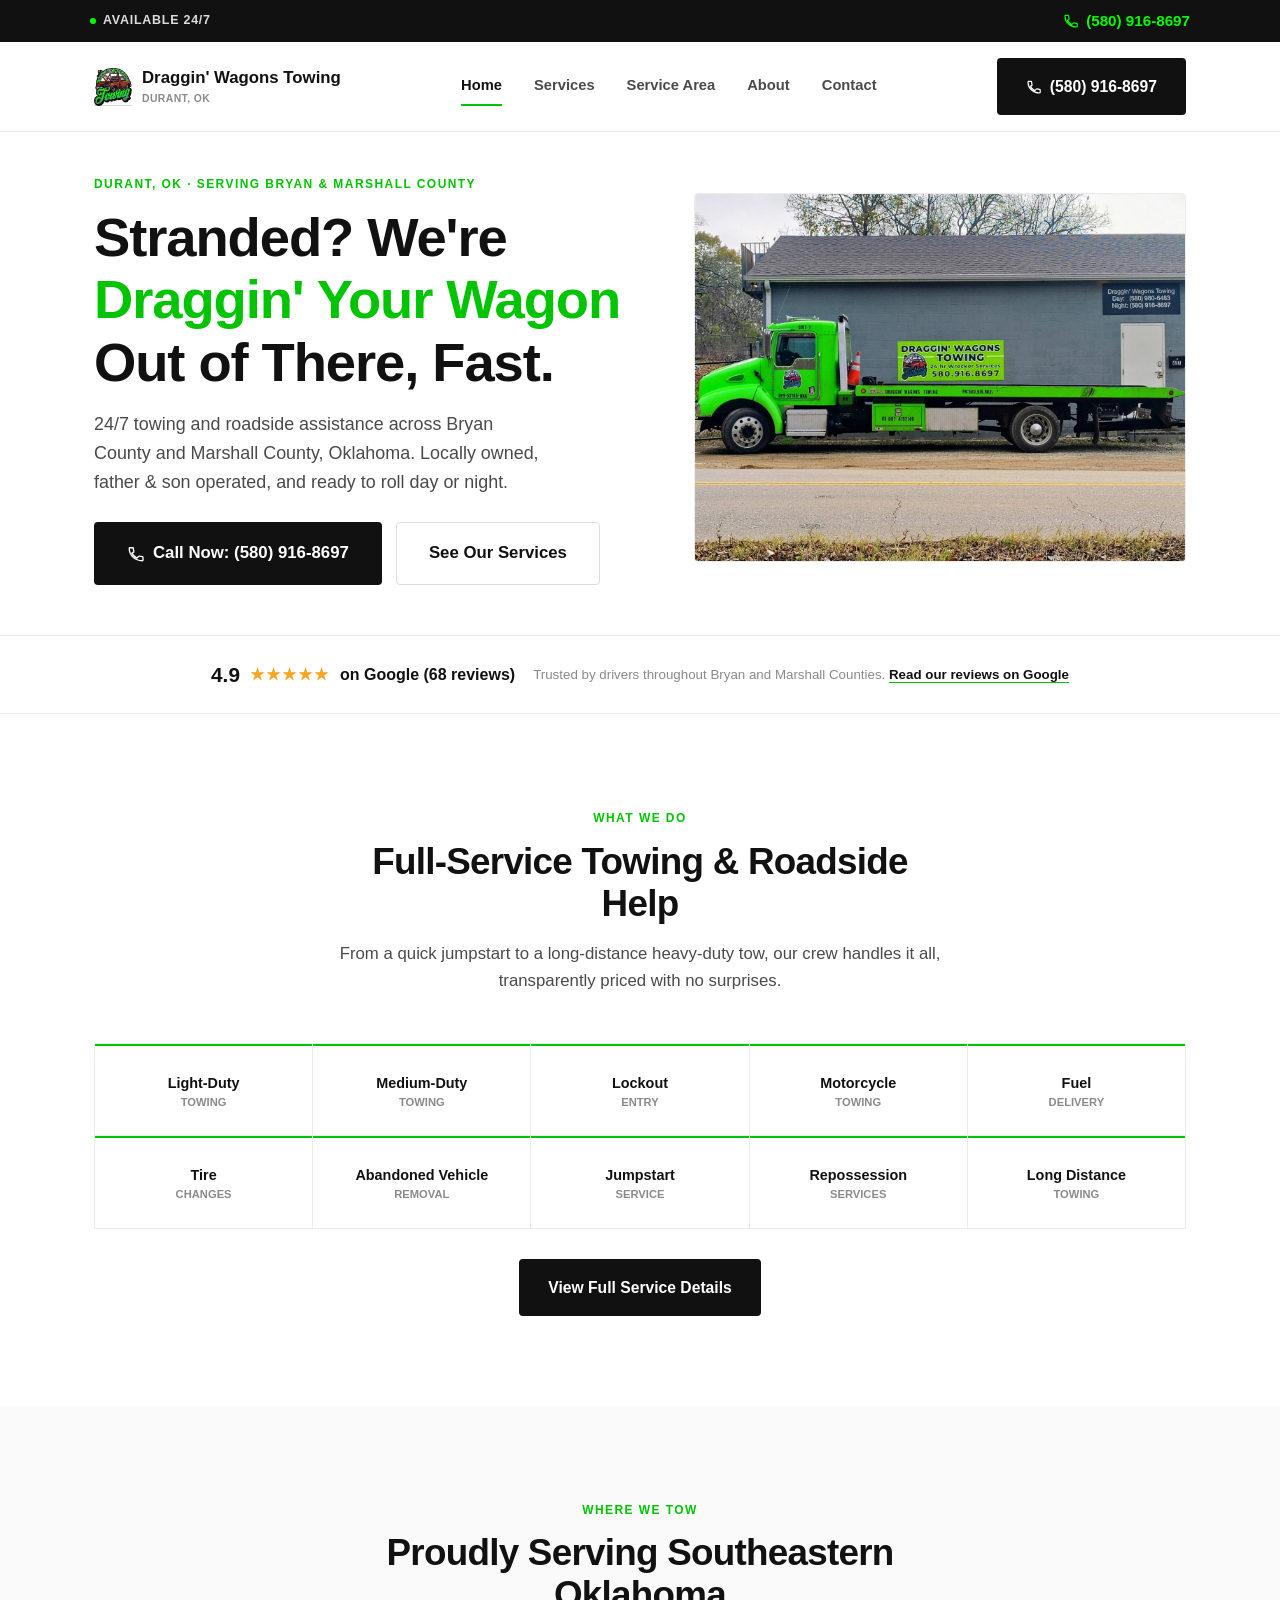
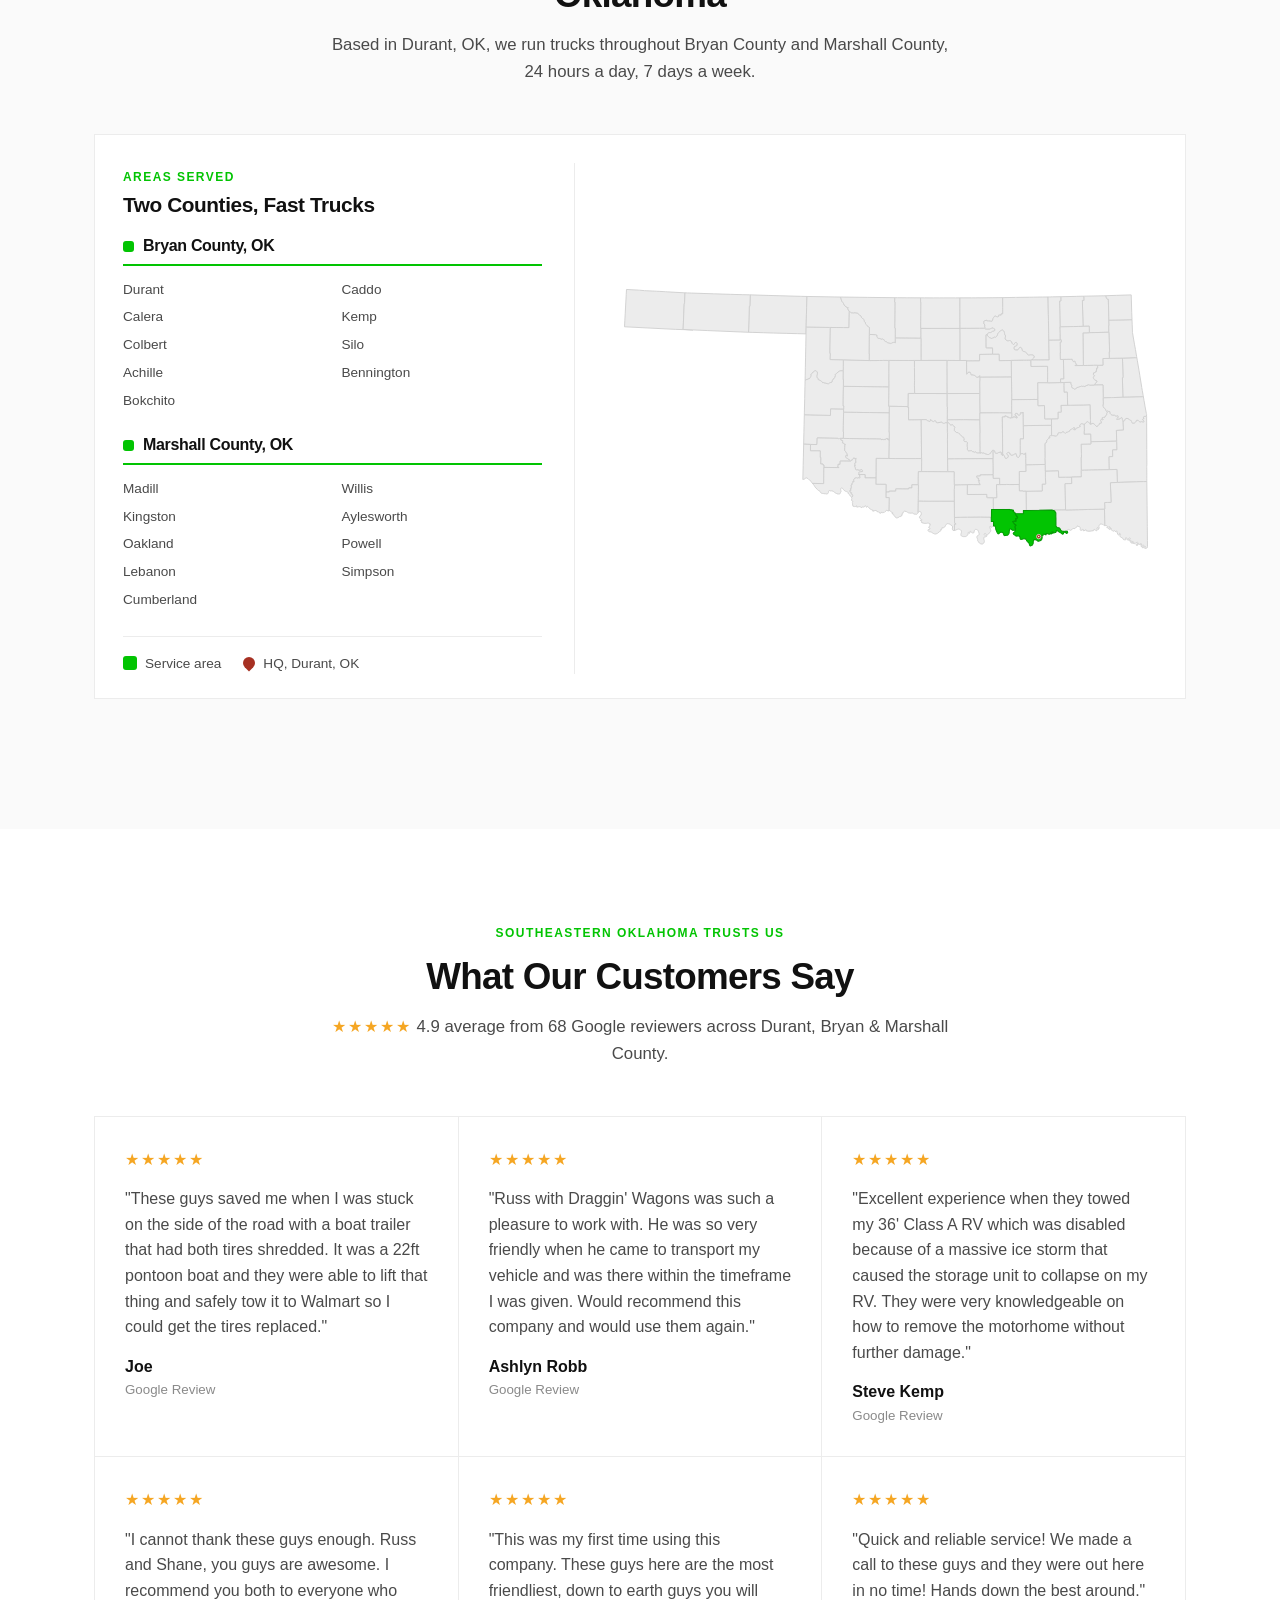
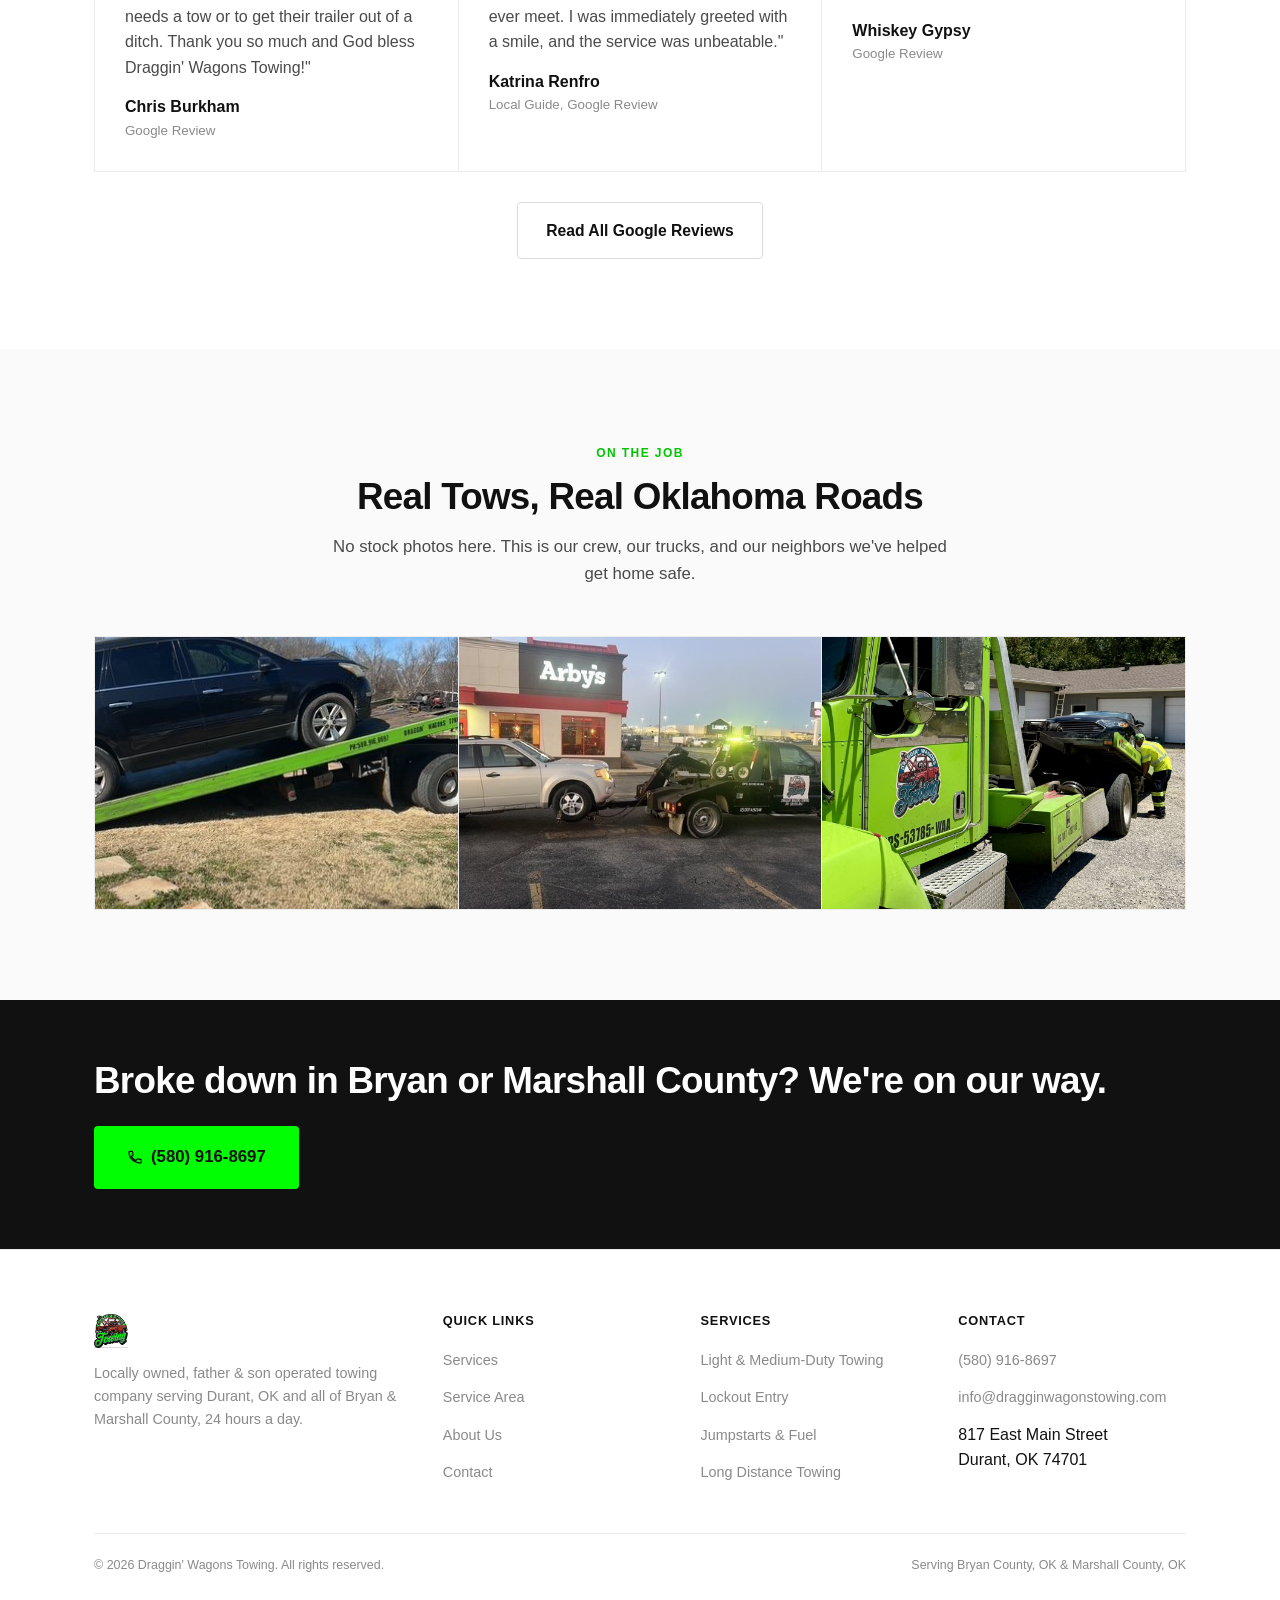
<file: index.html>
<!DOCTYPE html>
<html lang="en">
<head>
<meta charset="UTF-8">
<meta name="viewport" content="width=device-width, initial-scale=1.0">
<title>Draggin' Wagons Towing | 24/7 Towing in Durant, OK &amp; SE Oklahoma</title>
<meta name="description" content="Draggin' Wagons Towing provides fast, reliable 24/7 towing in Durant, OK, serving Bryan County and Marshall County, Oklahoma. Call (580) 916-8697 now.">
<link rel="canonical" href="https://www.dragginwagonstowing.com/">

<!-- Open Graph -->
<meta property="og:type" content="website">
<meta property="og:title" content="Draggin' Wagons Towing | 24/7 Towing in Durant, OK & SE Oklahoma">
<meta property="og:description" content="Fast, friendly, 24/7 towing across Bryan &amp; Marshall County, OK. Light, medium &amp; heavy-duty towing, lockouts, jumpstarts, fuel delivery &amp; more.">
<meta property="og:image" content="images/draggin-wagons-logo.jpg">
<meta property="og:url" content="https://www.dragginwagonstowing.com/">

<link rel="icon" href="images/favicon.jpg" type="image/jpeg">
<link rel="stylesheet" href="css/style.css">

<script type="application/ld+json">
{
  "@context": "https://schema.org",
  "@type": "TowingService",
  "name": "Draggin' Wagons Towing",
  "image": "https://www.dragginwagonstowing.com/images/draggin-wagons-logo.jpg",
  "telephone": "+1-580-916-8697",
  "email": "info@dragginwagonstowing.com",
  "priceRange": "$$",
  "address": {
    "@type": "PostalAddress",
    "streetAddress": "817 East Main Street",
    "addressLocality": "Durant",
    "addressRegion": "OK",
    "postalCode": "74701",
    "addressCountry": "US"
  },
  "geo": {
    "@type": "GeoCoordinates",
    "latitude": 33.9890,
    "longitude": -96.3627
  },
  "url": "https://www.dragginwagonstowing.com/",
  "openingHoursSpecification": {
    "@type": "OpeningHoursSpecification",
    "dayOfWeek": ["Monday","Tuesday","Wednesday","Thursday","Friday","Saturday","Sunday"],
    "opens": "00:00",
    "closes": "23:59"
  },
  "areaServed": [
    {"@type": "AdministrativeArea", "name": "Bryan County, OK"},
    {"@type": "AdministrativeArea", "name": "Marshall County, OK"},
    {"@type": "City", "name": "Durant, OK"},
    {"@type": "City", "name": "Madill, OK"},
    {"@type": "City", "name": "Kingston, OK"},
    {"@type": "City", "name": "Calera, OK"},
    {"@type": "City", "name": "Colbert, OK"}
  ],
  "aggregateRating": {
    "@type": "AggregateRating",
    "ratingValue": "4.9",
    "reviewCount": "68"
  }
}
</script>
</head>
<body>

<!-- ===== Sticky Mobile Call Bar ===== -->
<div class="call-bar">
  <div class="call-bar-inner">
    <span class="call-bar-text"><span class="dot"></span><span class="label">Available 24/7</span></span>
    <a href="tel:+15809168697" class="call-bar-btn"><span class="icon"><svg viewBox="0 0 24 24" fill="none" stroke="currentColor" stroke-width="1.8" stroke-linecap="round" stroke-linejoin="round"><path d="M6.6 10.8c1.4 2.8 3.8 5.2 6.6 6.6l2.2-2.2c.3-.3.7-.4 1.1-.3 1.2.4 2.5.6 3.8.6.6 0 1 .4 1 1V20c0 .6-.4 1-1 1C10.5 21 3 13.5 3 4.7c0-.6.4-1 1-1h3.5c.6 0 1 .4 1 1 0 1.3.2 2.6.6 3.8.1.4 0 .8-.3 1.1L6.6 10.8Z"/></svg></span> (580) 916-8697</a>
  </div>
</div>

<!-- ===== Header ===== -->
<header class="site-header">
  <div class="header-inner">
    <a href="index.html" class="brand">
      <img src="images/draggin-wagons-logo.jpg" alt="Draggin' Wagons Towing logo">
      <span class="brand-text">Draggin' Wagons Towing<small>Durant, OK</small></span>
    </a>
    <nav class="main-nav">
      <a href="index.html" class="active">Home</a>
      <a href="services.html">Services</a>
      <a href="service-area.html">Service Area</a>
      <a href="about.html">About</a>
      <a href="contact.html">Contact</a>
    </nav>
    <div class="header-cta">
      <a href="tel:+15809168697" class="btn btn-primary header-call" aria-label="Call (580) 916-8697"><span class="call-text"><span class="icon"><svg viewBox="0 0 24 24" fill="none" stroke="currentColor" stroke-width="1.8" stroke-linecap="round" stroke-linejoin="round"><path d="M6.6 10.8c1.4 2.8 3.8 5.2 6.6 6.6l2.2-2.2c.3-.3.7-.4 1.1-.3 1.2.4 2.5.6 3.8.6.6 0 1 .4 1 1V20c0 .6-.4 1-1 1C10.5 21 3 13.5 3 4.7c0-.6.4-1 1-1h3.5c.6 0 1 .4 1 1 0 1.3.2 2.6.6 3.8.1.4 0 .8-.3 1.1L6.6 10.8Z"/></svg></span></span><span class="call-number"> (580) 916-8697</span></a>
      <button class="nav-toggle" aria-label="Toggle menu" aria-expanded="false"><span class="icon"><svg viewBox="0 0 24 24" fill="none" stroke="currentColor" stroke-width="1.8" stroke-linecap="round"><path d="M4 7h16M4 12h16M4 17h16"/></svg></span></button>
    </div>
  </div>
</header>

<!-- ===== Hero ===== -->
<section class="hero">
  <div class="container hero-grid">
    <div>
      <span class="eyebrow">Durant, OK &middot; Serving Bryan &amp; Marshall County</span>
      <h1>Stranded? We're <span>Draggin' Your Wagon</span> Out of There, Fast.</h1>
      <p class="hero-sub">24/7 towing and roadside assistance across Bryan County and Marshall County, Oklahoma. Locally owned, father &amp; son operated, and ready to roll day or night.</p>
      <div class="hero-actions">
        <a href="tel:+15809168697" class="btn btn-primary btn-lg"><span class="icon"><svg viewBox="0 0 24 24" fill="none" stroke="currentColor" stroke-width="1.8" stroke-linecap="round" stroke-linejoin="round"><path d="M6.6 10.8c1.4 2.8 3.8 5.2 6.6 6.6l2.2-2.2c.3-.3.7-.4 1.1-.3 1.2.4 2.5.6 3.8.6.6 0 1 .4 1 1V20c0 .6-.4 1-1 1C10.5 21 3 13.5 3 4.7c0-.6.4-1 1-1h3.5c.6 0 1 .4 1 1 0 1.3.2 2.6.6 3.8.1.4 0 .8-.3 1.1L6.6 10.8Z"/></svg></span> Call Now: (580) 916-8697</a>
        <a href="services.html" class="btn btn-outline btn-lg">See Our Services</a>
      </div>
    </div>
    <div class="hero-media">
      <img src="images/hero-truck.jpg" alt="Draggin' Wagons Towing green flatbed tow truck parked at the Durant, OK shop">
    </div>
  </div>
</section>

<!-- ===== Google Rating Strip ===== -->
<section class="rating-strip">
  <div class="container rating-strip-inner">
    <div class="rating-score">
      <span class="num">4.9</span>
      <span class="stars">★★★★★</span>
      <span>on Google (68 reviews)</span>
    </div>
    <small>Trusted by drivers throughout Bryan and Marshall Counties. <a href="https://www.google.com/maps/place/Draggin%E2%80%99+Wagons+Towing/@33.9890412,-96.3652796,17z/data=!3m1!4b1!4m6!3m5!1s0x864b5f46f0d48bf5:0x5a4143d6581aab05!8m2!3d33.9890412!4d-96.3627047!16s%2Fg%2F11vzvrb4yr?entry=ttu" class="text-brown" target="_blank" rel="noopener">Read our reviews on Google</a></small>
  </div>
</section>

<!-- ===== Quick Services ===== -->
<section>
  <div class="container">
    <div class="section-head">
      <span class="eyebrow">What We Do</span>
      <h2>Full-Service Towing &amp; Roadside Help</h2>
      <p>From a quick jumpstart to a long-distance heavy-duty tow, our crew handles it all, transparently priced with no surprises.</p>
    </div>
    <div class="quick-services">
      <div class="quick-service">
        <div class="label">Light-Duty<br><small>Towing</small></div>
      </div>
      <div class="quick-service">
        <div class="label">Medium-Duty<br><small>Towing</small></div>
      </div>
      <div class="quick-service">
        <div class="label">Lockout<br><small>Entry</small></div>
      </div>
      <div class="quick-service">
        <div class="label">Motorcycle<br><small>Towing</small></div>
      </div>
      <div class="quick-service">
        <div class="label">Fuel<br><small>Delivery</small></div>
      </div>
      <div class="quick-service">
        <div class="label">Tire<br><small>Changes</small></div>
      </div>
      <div class="quick-service">
        <div class="label">Abandoned Vehicle<br><small>Removal</small></div>
      </div>
      <div class="quick-service">
        <div class="label">Jumpstart<br><small>Service</small></div>
      </div>
      <div class="quick-service">
        <div class="label">Repossession<br><small>Services</small></div>
      </div>
      <div class="quick-service">
        <div class="label">Long Distance<br><small>Towing</small></div>
      </div>
    </div>
    <div class="center" style="margin-top:30px;">
      <a href="services.html" class="btn btn-primary">View Full Service Details</a>
    </div>
  </div>
</section>

<!-- ===== Service Area ===== -->
<section class="section-alt">
  <div class="container">
    <div class="section-head">
      <span class="eyebrow">Where We Tow</span>
      <h2>Proudly Serving Southeastern Oklahoma</h2>
      <p>Based in Durant, OK, we run trucks throughout Bryan County and Marshall County, 24 hours a day, 7 days a week.</p>
    </div>

    <div class="ok-map-card">
      <div class="ok-map-aside">
        <span class="eyebrow">Areas Served</span>
        <h3>Two Counties, Fast Trucks</h3>

        <div class="ok-county-block">
          <h4><span class="dot"></span> Bryan County, OK</h4>
          <ul class="ok-city-list">
            <li>Durant</li><li>Calera</li><li>Colbert</li><li>Achille</li>
            <li>Bokchito</li><li>Caddo</li><li>Kemp</li><li>Silo</li><li>Bennington</li>
          </ul>
        </div>

        <div class="ok-county-block">
          <h4><span class="dot"></span> Marshall County, OK</h4>
          <ul class="ok-city-list">
            <li>Madill</li><li>Kingston</li><li>Oakland</li><li>Lebanon</li>
            <li>Cumberland</li><li>Willis</li><li>Aylesworth</li><li>Powell</li><li>Simpson</li>
          </ul>
        </div>

        <div class="ok-map-legend">
          <span><span class="swatch-county"></span> Service area</span>
          <span><span class="swatch-pin"></span> HQ, Durant, OK</span>
        </div>
      </div>
      <div class="ok-map-figure">
        <img src="images/ok-service-area-map.svg" width="1200" height="617" loading="lazy" alt="Map of Oklahoma with Bryan County and Marshall County highlighted in green, marking the Draggin' Wagons Towing service area around Durant, OK">
      </div>
    </div>
  </div>
</section>

<!-- ===== Reviews ===== -->
<section>
  <div class="container">
    <div class="section-head">
      <span class="eyebrow">Southeastern Oklahoma Trusts Us</span>
      <h2>What Our Customers Say</h2>
      <p><span class="stars">★★★★★</span> 4.9 average from 68 Google reviewers across Durant, Bryan &amp; Marshall County.</p>
    </div>
    <div class="review-grid">
      <div class="review-card">
        <span class="stars">★★★★★</span>
        <p>"These guys saved me when I was stuck on the side of the road with a boat trailer that had both tires shredded. It was a 22ft pontoon boat and they were able to lift that thing and safely tow it to Walmart so I could get the tires replaced."</p>
        <div class="who">Joe<small>Google Review</small></div>
      </div>
      <div class="review-card">
        <span class="stars">★★★★★</span>
        <p>"Russ with Draggin' Wagons was such a pleasure to work with. He was so very friendly when he came to transport my vehicle and was there within the timeframe I was given. Would recommend this company and would use them again."</p>
        <div class="who">Ashlyn Robb<small>Google Review</small></div>
      </div>
      <div class="review-card">
        <span class="stars">★★★★★</span>
        <p>"Excellent experience when they towed my 36' Class A RV which was disabled because of a massive ice storm that caused the storage unit to collapse on my RV. They were very knowledgeable on how to remove the motorhome without further damage."</p>
        <div class="who">Steve Kemp<small>Google Review</small></div>
      </div>
      <div class="review-card">
        <span class="stars">★★★★★</span>
        <p>"I cannot thank these guys enough. Russ and Shane, you guys are awesome. I recommend you both to everyone who needs a tow or to get their trailer out of a ditch. Thank you so much and God bless Draggin' Wagons Towing!"</p>
        <div class="who">Chris Burkham<small>Google Review</small></div>
      </div>
      <div class="review-card">
        <span class="stars">★★★★★</span>
        <p>"This was my first time using this company. These guys here are the most friendliest, down to earth guys you will ever meet. I was immediately greeted with a smile, and the service was unbeatable."</p>
        <div class="who">Katrina Renfro<small>Local Guide, Google Review</small></div>
      </div>
      <div class="review-card">
        <span class="stars">★★★★★</span>
        <p>"Quick and reliable service! We made a call to these guys and they were out here in no time! Hands down the best around."</p>
        <div class="who">Whiskey Gypsy<small>Google Review</small></div>
      </div>
    </div>
    <div class="center" style="margin-top:30px;">
      <a href="https://www.google.com/maps/place/Draggin%E2%80%99+Wagons+Towing/@33.9890412,-96.3652796,17z/data=!3m1!4b1!4m6!3m5!1s0x864b5f46f0d48bf5:0x5a4143d6581aab05!8m2!3d33.9890412!4d-96.3627047!16s%2Fg%2F11vzvrb4yr?entry=ttu" class="btn btn-outline" target="_blank" rel="noopener">Read All Google Reviews</a>
    </div>
  </div>
</section>

<!-- ===== Gallery ===== -->
<section class="section-alt">
  <div class="container">
    <div class="section-head">
      <span class="eyebrow">On the Job</span>
      <h2>Real Tows, Real Oklahoma Roads</h2>
      <p>No stock photos here. This is our crew, our trucks, and our neighbors we've helped get home safe.</p>
    </div>
    <div class="gallery-grid">
      <div class="gallery-item">
        <img src="images/gallery-1.jpg" alt="Draggin' Wagons Towing flatbed loaded with an SUV in Durant, OK">
      </div>
      <div class="gallery-item">
        <img src="images/gallery-2.jpg" alt="Draggin' Wagons Towing wrecker hooking up a vehicle at night">
      </div>
      <div class="gallery-item">
        <img src="images/gallery-3.jpg" alt="Draggin' Wagons Towing crew loading a sedan onto the flatbed wrecker">
      </div>
    </div>
  </div>
</section>

<!-- ===== CTA Banner ===== -->
<section class="cta-banner">
  <div class="container cta-banner-inner">
    <div>
      <h2>Broke down in Bryan or Marshall County? We're on our way.</h2>
    </div>
    <a href="tel:+15809168697" class="btn btn-primary btn-lg"><span class="icon"><svg viewBox="0 0 24 24" fill="none" stroke="currentColor" stroke-width="1.8" stroke-linecap="round" stroke-linejoin="round"><path d="M6.6 10.8c1.4 2.8 3.8 5.2 6.6 6.6l2.2-2.2c.3-.3.7-.4 1.1-.3 1.2.4 2.5.6 3.8.6.6 0 1 .4 1 1V20c0 .6-.4 1-1 1C10.5 21 3 13.5 3 4.7c0-.6.4-1 1-1h3.5c.6 0 1 .4 1 1 0 1.3.2 2.6.6 3.8.1.4 0 .8-.3 1.1L6.6 10.8Z"/></svg></span> (580) 916-8697</a>
  </div>
</section>

<!-- ===== Footer ===== -->
<footer class="site-footer">
  <div class="container">
    <div class="footer-grid">
      <div>
        <div class="footer-brand">
          <img src="images/draggin-wagons-logo.jpg" alt="Draggin' Wagons Towing logo">
        </div>
        <p>Locally owned, father &amp; son operated towing company serving Durant, OK and all of Bryan &amp; Marshall County, 24 hours a day.</p>
      </div>
      <div>
        <h4>Quick Links</h4>
        <ul>
          <li><a href="services.html">Services</a></li>
          <li><a href="service-area.html">Service Area</a></li>
          <li><a href="about.html">About Us</a></li>
          <li><a href="contact.html">Contact</a></li>
        </ul>
      </div>
      <div>
        <h4>Services</h4>
        <ul>
          <li><a href="services.html#towing">Light &amp; Medium-Duty Towing</a></li>
          <li><a href="services.html#lockout">Lockout Entry</a></li>
          <li><a href="services.html#roadside">Jumpstarts &amp; Fuel</a></li>
          <li><a href="services.html#longdistance">Long Distance Towing</a></li>
        </ul>
      </div>
      <div>
        <h4>Contact</h4>
        <ul>
          <li><a href="tel:+15809168697">(580) 916-8697</a></li>
          <li><a href="mailto:info@dragginwagonstowing.com">info@dragginwagonstowing.com</a></li>
          <li>817 East Main Street<br>Durant, OK 74701</li>
        </ul>
      </div>
    </div>
    <div class="footer-bottom">
      <span>&copy; 2026 Draggin' Wagons Towing. All rights reserved.</span>
      <span>Serving Bryan County, OK &amp; Marshall County, OK</span>
    </div>
  </div>
</footer>

<script src="js/main.js"></script>
</body>
</html>
</file>
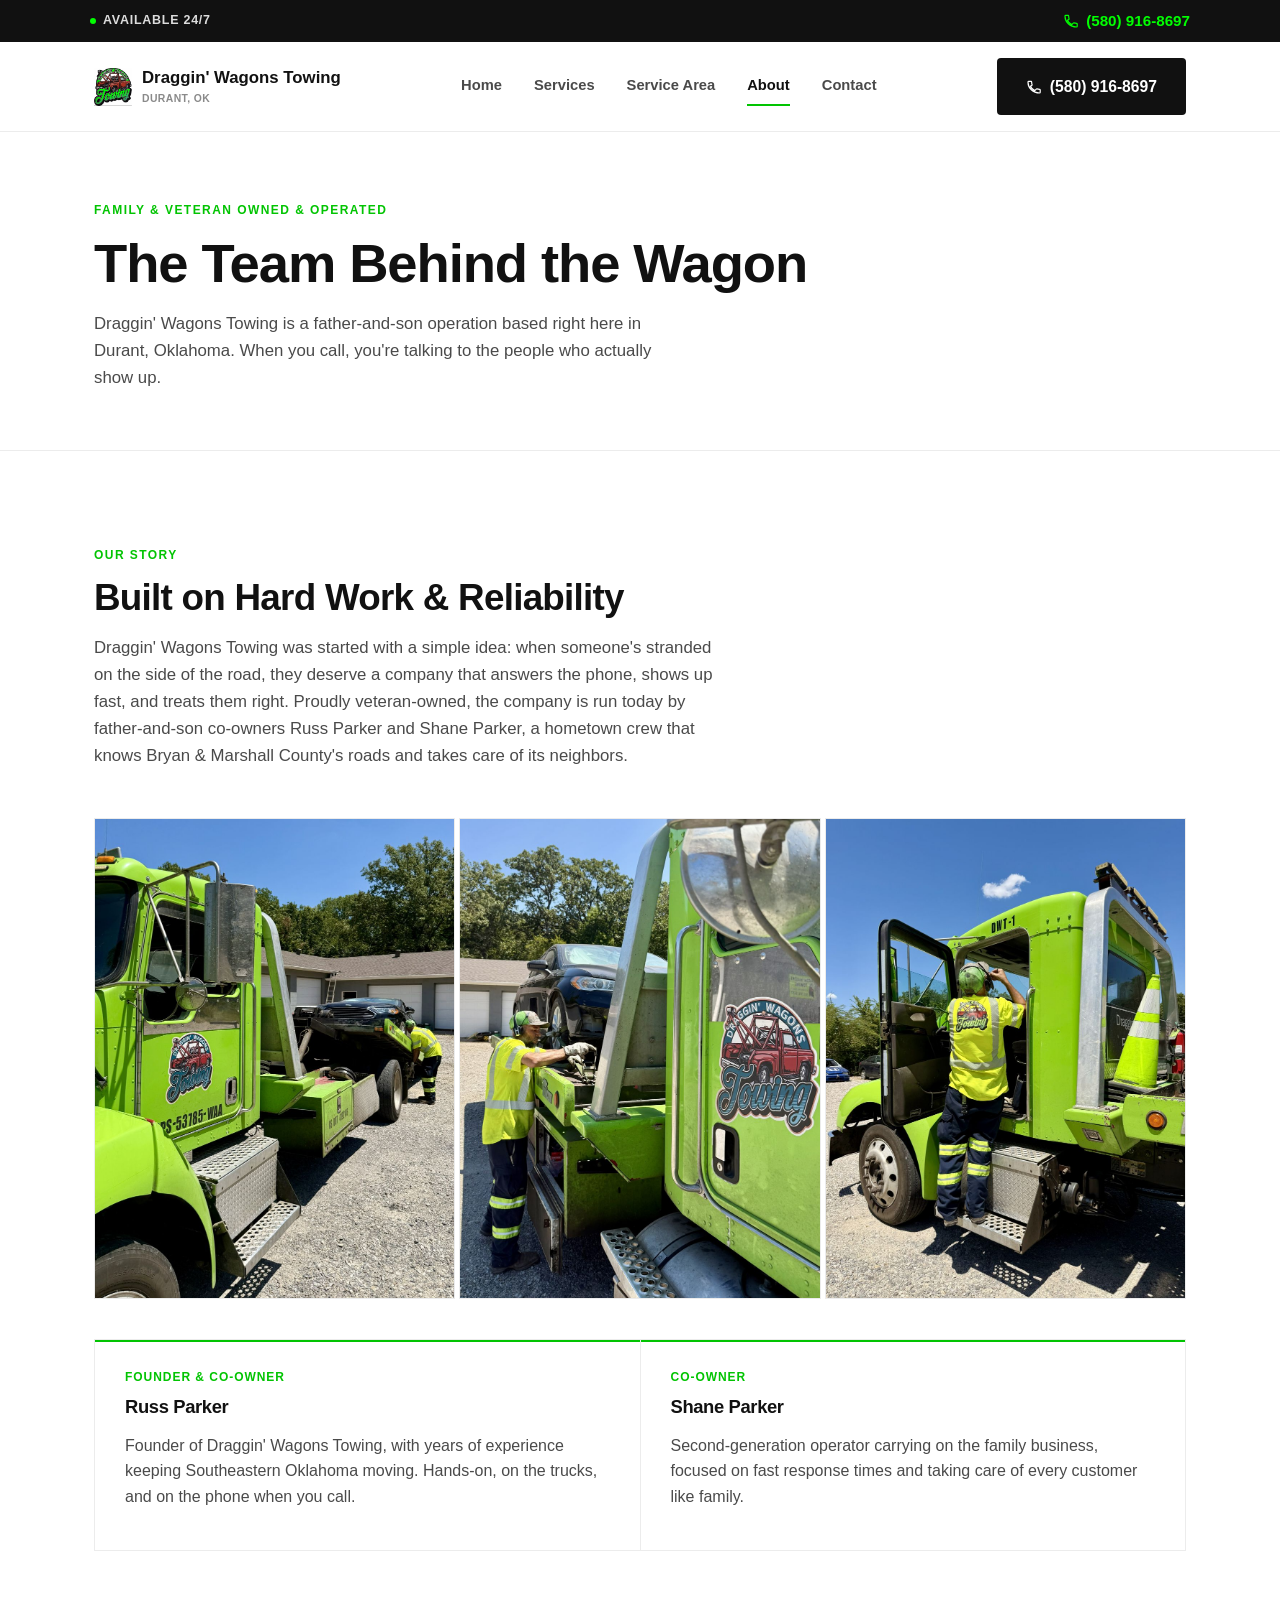
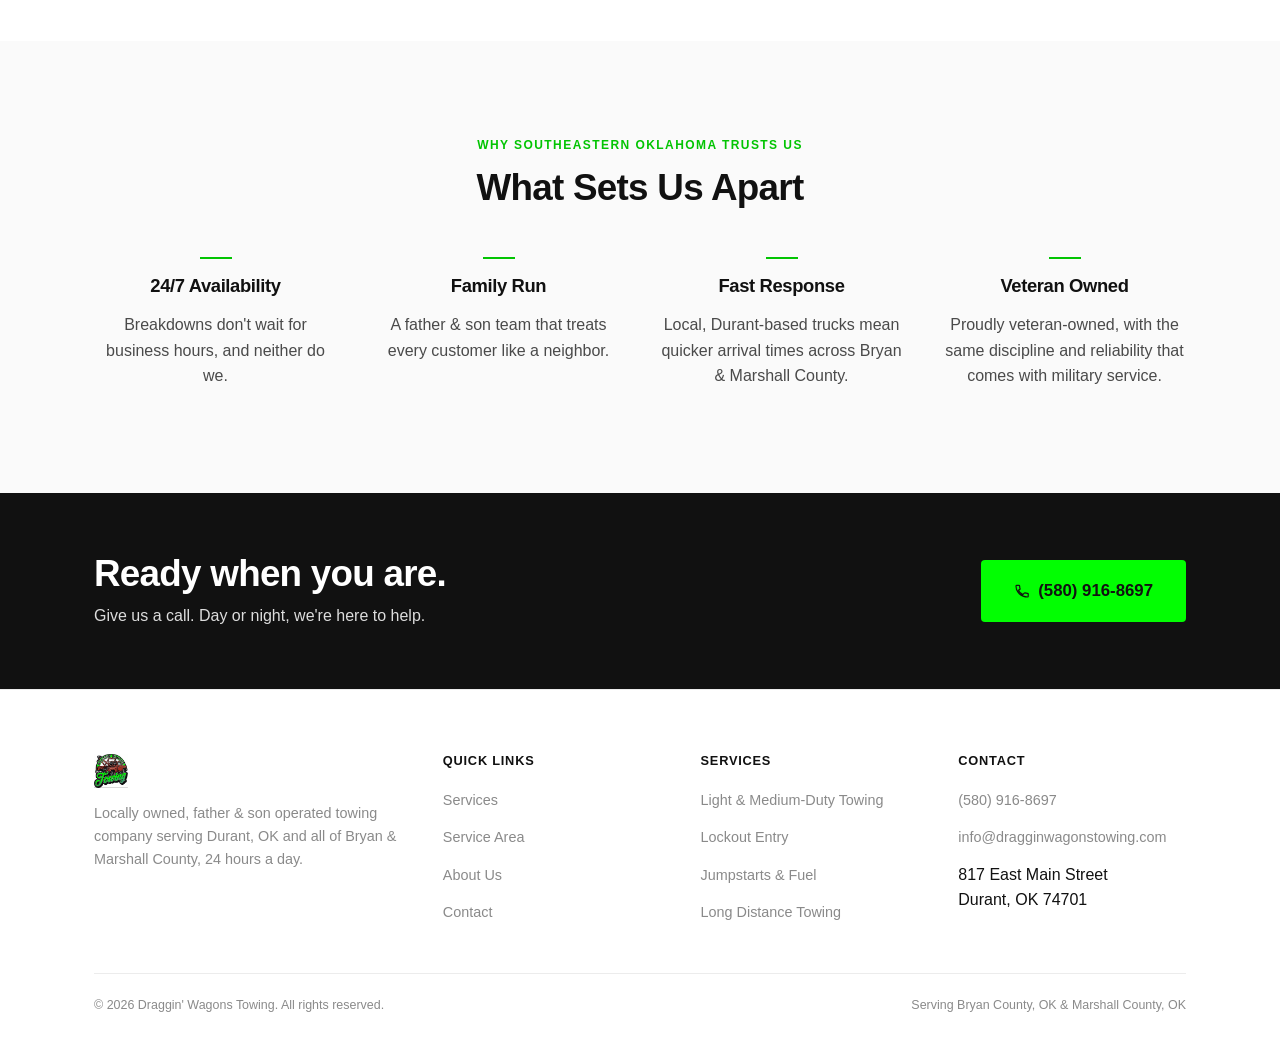
<file: about.html>
<!DOCTYPE html>
<html lang="en">
<head>
<meta charset="UTF-8">
<meta name="viewport" content="width=device-width, initial-scale=1.0">
<title>About Us | Draggin' Wagons Towing, Durant, OK</title>
<meta name="description" content="Draggin' Wagons Towing is a veteran &amp; family owned towing company run by Russ and Shane Parker, based in Durant, OK, proudly serving Bryan &amp; Marshall County 24/7.">
<link rel="canonical" href="https://www.dragginwagonstowing.com/about.html">
<link rel="icon" href="images/favicon.jpg" type="image/jpeg">
<link rel="stylesheet" href="css/style.css">
</head>
<body>

<div class="call-bar">
  <div class="call-bar-inner">
    <span class="call-bar-text"><span class="dot"></span><span class="label">Available 24/7</span></span>
    <a href="tel:+15809168697" class="call-bar-btn"><span class="icon"><svg viewBox="0 0 24 24" fill="none" stroke="currentColor" stroke-width="1.8" stroke-linecap="round" stroke-linejoin="round"><path d="M6.6 10.8c1.4 2.8 3.8 5.2 6.6 6.6l2.2-2.2c.3-.3.7-.4 1.1-.3 1.2.4 2.5.6 3.8.6.6 0 1 .4 1 1V20c0 .6-.4 1-1 1C10.5 21 3 13.5 3 4.7c0-.6.4-1 1-1h3.5c.6 0 1 .4 1 1 0 1.3.2 2.6.6 3.8.1.4 0 .8-.3 1.1L6.6 10.8Z"/></svg></span> (580) 916-8697</a>
  </div>
</div>

<header class="site-header">
  <div class="header-inner">
    <a href="index.html" class="brand">
      <img src="images/draggin-wagons-logo.jpg" alt="Draggin' Wagons Towing logo">
      <span class="brand-text">Draggin' Wagons Towing<small>Durant, OK</small></span>
    </a>
    <nav class="main-nav">
      <a href="index.html">Home</a>
      <a href="services.html">Services</a>
      <a href="service-area.html">Service Area</a>
      <a href="about.html" class="active">About</a>
      <a href="contact.html">Contact</a>
    </nav>
    <div class="header-cta">
      <a href="tel:+15809168697" class="btn btn-primary header-call" aria-label="Call (580) 916-8697"><span class="call-text"><span class="icon"><svg viewBox="0 0 24 24" fill="none" stroke="currentColor" stroke-width="1.8" stroke-linecap="round" stroke-linejoin="round"><path d="M6.6 10.8c1.4 2.8 3.8 5.2 6.6 6.6l2.2-2.2c.3-.3.7-.4 1.1-.3 1.2.4 2.5.6 3.8.6.6 0 1 .4 1 1V20c0 .6-.4 1-1 1C10.5 21 3 13.5 3 4.7c0-.6.4-1 1-1h3.5c.6 0 1 .4 1 1 0 1.3.2 2.6.6 3.8.1.4 0 .8-.3 1.1L6.6 10.8Z"/></svg></span></span><span class="call-number"> (580) 916-8697</span></a>
      <button class="nav-toggle" aria-label="Toggle menu" aria-expanded="false"><span class="icon"><svg viewBox="0 0 24 24" fill="none" stroke="currentColor" stroke-width="1.8" stroke-linecap="round"><path d="M4 7h16M4 12h16M4 17h16"/></svg></span></button>
    </div>
  </div>
</header>

<section class="page-header">
  <div class="container">
    <span class="eyebrow">Family &amp; Veteran Owned &amp; Operated</span>
    <h1>The Team Behind the Wagon</h1>
    <p>Draggin' Wagons Towing is a father-and-son operation based right here in Durant, Oklahoma. When you call, you're talking to the people who actually show up.</p>
  </div>
</section>

<section>
  <div class="container">
    <div class="section-head left">
      <span class="eyebrow">Our Story</span>
      <h2>Built on Hard Work &amp; Reliability</h2>
      <p>Draggin' Wagons Towing was started with a simple idea: when someone's stranded on the side of the road, they deserve a company that answers the phone, shows up fast, and treats them right. Proudly veteran-owned, the company is run today by father-and-son co-owners Russ Parker and Shane Parker, a hometown crew that knows Bryan &amp; Marshall County's roads and takes care of its neighbors.</p>
    </div>

    <div class="team-photo">
      <img src="images/about-crew-1.jpg" alt="Draggin' Wagons Towing crew member loading a vehicle onto the flatbed wrecker">
      <img src="images/about-crew-2.jpg" alt="Draggin' Wagons Towing crew member securing a load with a ratchet strap">
      <img src="images/about-crew-3.jpg" alt="Draggin' Wagons Towing crew member climbing into the wrecker cab">
    </div>

    <div class="team-grid">
      <div class="team-card">
        <div class="info">
          <div class="role">Founder &amp; Co-Owner</div>
          <h3>Russ Parker</h3>
          <p>Founder of Draggin' Wagons Towing, with years of experience keeping Southeastern Oklahoma moving. Hands-on, on the trucks, and on the phone when you call.</p>
        </div>
      </div>
      <div class="team-card">
        <div class="info">
          <div class="role">Co-Owner</div>
          <h3>Shane Parker</h3>
          <p>Second-generation operator carrying on the family business, focused on fast response times and taking care of every customer like family.</p>
        </div>
      </div>
    </div>
  </div>
</section>

<section class="section-alt">
  <div class="container">
    <div class="section-head">
      <span class="eyebrow">Why Southeastern Oklahoma Trusts Us</span>
      <h2>What Sets Us Apart</h2>
    </div>
    <div class="values-grid">
      <div class="value-card">
        <h3>24/7 Availability</h3>
        <p>Breakdowns don't wait for business hours, and neither do we.</p>
      </div>
      <div class="value-card">
        <h3>Family Run</h3>
        <p>A father &amp; son team that treats every customer like a neighbor.</p>
      </div>
      <div class="value-card">
        <h3>Fast Response</h3>
        <p>Local, Durant-based trucks mean quicker arrival times across Bryan &amp; Marshall County.</p>
      </div>
      <div class="value-card">
        <h3>Veteran Owned</h3>
        <p>Proudly veteran-owned, with the same discipline and reliability that comes with military service.</p>
      </div>
    </div>
  </div>
</section>

<section class="cta-banner">
  <div class="container cta-banner-inner">
    <div>
      <h2>Ready when you are.</h2>
      <p>Give us a call. Day or night, we're here to help.</p>
    </div>
    <a href="tel:+15809168697" class="btn btn-primary btn-lg"><span class="icon"><svg viewBox="0 0 24 24" fill="none" stroke="currentColor" stroke-width="1.8" stroke-linecap="round" stroke-linejoin="round"><path d="M6.6 10.8c1.4 2.8 3.8 5.2 6.6 6.6l2.2-2.2c.3-.3.7-.4 1.1-.3 1.2.4 2.5.6 3.8.6.6 0 1 .4 1 1V20c0 .6-.4 1-1 1C10.5 21 3 13.5 3 4.7c0-.6.4-1 1-1h3.5c.6 0 1 .4 1 1 0 1.3.2 2.6.6 3.8.1.4 0 .8-.3 1.1L6.6 10.8Z"/></svg></span> (580) 916-8697</a>
  </div>
</section>

<footer class="site-footer">
  <div class="container">
    <div class="footer-grid">
      <div>
        <div class="footer-brand">
          <img src="images/draggin-wagons-logo.jpg" alt="Draggin' Wagons Towing logo">
        </div>
        <p>Locally owned, father &amp; son operated towing company serving Durant, OK and all of Bryan &amp; Marshall County, 24 hours a day.</p>
      </div>
      <div>
        <h4>Quick Links</h4>
        <ul>
          <li><a href="services.html">Services</a></li>
          <li><a href="service-area.html">Service Area</a></li>
          <li><a href="about.html">About Us</a></li>
          <li><a href="contact.html">Contact</a></li>
        </ul>
      </div>
      <div>
        <h4>Services</h4>
        <ul>
          <li><a href="services.html#towing">Light &amp; Medium-Duty Towing</a></li>
          <li><a href="services.html#lockout">Lockout Entry</a></li>
          <li><a href="services.html#roadside">Jumpstarts &amp; Fuel</a></li>
          <li><a href="services.html#longdistance">Long Distance Towing</a></li>
        </ul>
      </div>
      <div>
        <h4>Contact</h4>
        <ul>
          <li><a href="tel:+15809168697">(580) 916-8697</a></li>
          <li><a href="mailto:info@dragginwagonstowing.com">info@dragginwagonstowing.com</a></li>
          <li>817 East Main Street<br>Durant, OK 74701</li>
        </ul>
      </div>
    </div>
    <div class="footer-bottom">
      <span>&copy; 2026 Draggin' Wagons Towing. All rights reserved.</span>
      <span>Serving Bryan County, OK &amp; Marshall County, OK</span>
    </div>
  </div>
</footer>

<script src="js/main.js"></script>
</body>
</html>
</file>
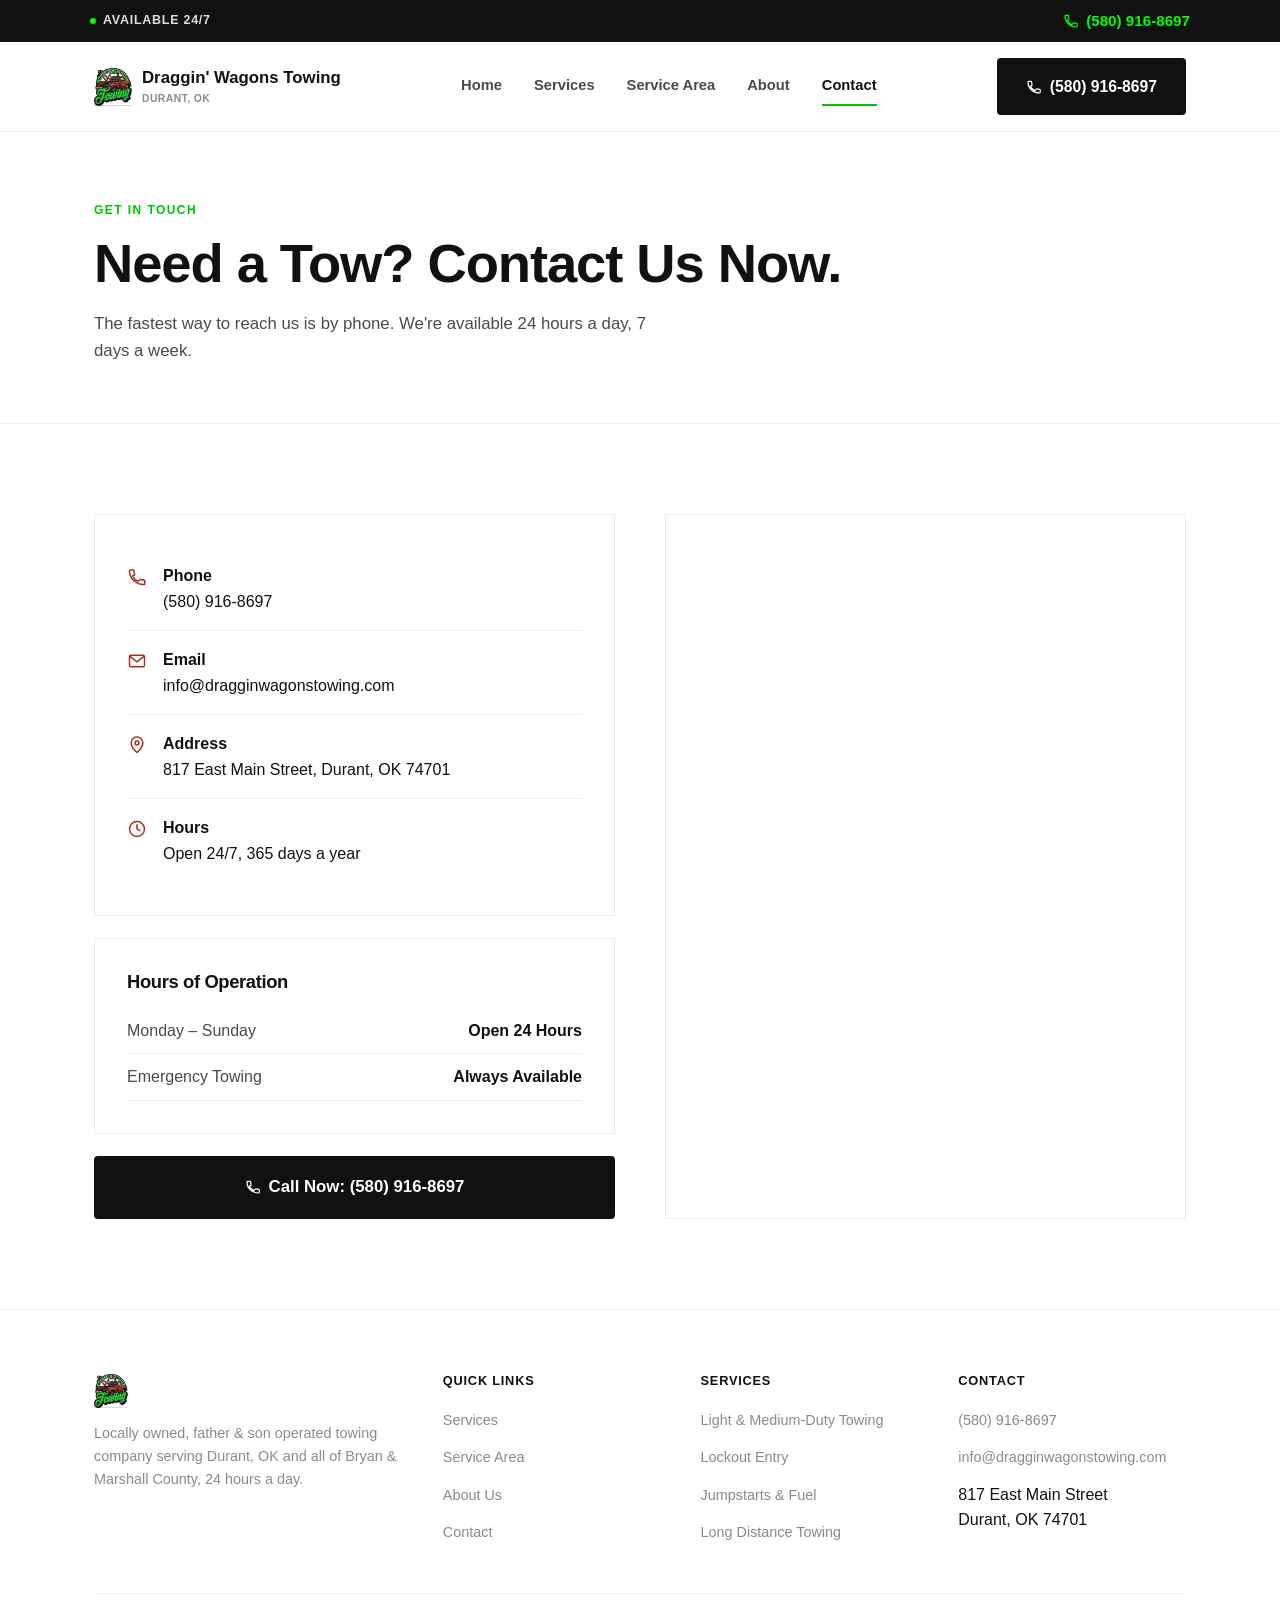
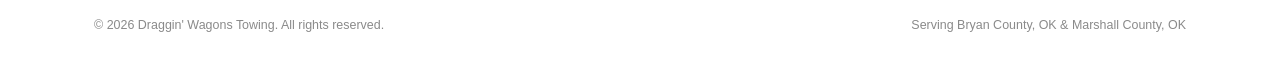
<file: contact.html>
<!DOCTYPE html>
<html lang="en">
<head>
<meta charset="UTF-8">
<meta name="viewport" content="width=device-width, initial-scale=1.0">
<title>Contact Us | Draggin' Wagons Towing, Durant, OK</title>
<meta name="description" content="Contact Draggin' Wagons Towing 24/7 for towing in Durant, OK, Bryan County &amp; Marshall County. Call (580) 916-8697 or email info@dragginwagonstowing.com.">
<link rel="canonical" href="https://www.dragginwagonstowing.com/contact.html">
<link rel="icon" href="images/favicon.jpg" type="image/jpeg">
<link rel="stylesheet" href="css/style.css">
</head>
<body>

<div class="call-bar">
  <div class="call-bar-inner">
    <span class="call-bar-text"><span class="dot"></span><span class="label">Available 24/7</span></span>
    <a href="tel:+15809168697" class="call-bar-btn"><span class="icon"><svg viewBox="0 0 24 24" fill="none" stroke="currentColor" stroke-width="1.8" stroke-linecap="round" stroke-linejoin="round"><path d="M6.6 10.8c1.4 2.8 3.8 5.2 6.6 6.6l2.2-2.2c.3-.3.7-.4 1.1-.3 1.2.4 2.5.6 3.8.6.6 0 1 .4 1 1V20c0 .6-.4 1-1 1C10.5 21 3 13.5 3 4.7c0-.6.4-1 1-1h3.5c.6 0 1 .4 1 1 0 1.3.2 2.6.6 3.8.1.4 0 .8-.3 1.1L6.6 10.8Z"/></svg></span> (580) 916-8697</a>
  </div>
</div>

<header class="site-header">
  <div class="header-inner">
    <a href="index.html" class="brand">
      <img src="images/draggin-wagons-logo.jpg" alt="Draggin' Wagons Towing logo">
      <span class="brand-text">Draggin' Wagons Towing<small>Durant, OK</small></span>
    </a>
    <nav class="main-nav">
      <a href="index.html">Home</a>
      <a href="services.html">Services</a>
      <a href="service-area.html">Service Area</a>
      <a href="about.html">About</a>
      <a href="contact.html" class="active">Contact</a>
    </nav>
    <div class="header-cta">
      <a href="tel:+15809168697" class="btn btn-primary header-call" aria-label="Call (580) 916-8697"><span class="call-text"><span class="icon"><svg viewBox="0 0 24 24" fill="none" stroke="currentColor" stroke-width="1.8" stroke-linecap="round" stroke-linejoin="round"><path d="M6.6 10.8c1.4 2.8 3.8 5.2 6.6 6.6l2.2-2.2c.3-.3.7-.4 1.1-.3 1.2.4 2.5.6 3.8.6.6 0 1 .4 1 1V20c0 .6-.4 1-1 1C10.5 21 3 13.5 3 4.7c0-.6.4-1 1-1h3.5c.6 0 1 .4 1 1 0 1.3.2 2.6.6 3.8.1.4 0 .8-.3 1.1L6.6 10.8Z"/></svg></span></span><span class="call-number"> (580) 916-8697</span></a>
      <button class="nav-toggle" aria-label="Toggle menu" aria-expanded="false"><span class="icon"><svg viewBox="0 0 24 24" fill="none" stroke="currentColor" stroke-width="1.8" stroke-linecap="round"><path d="M4 7h16M4 12h16M4 17h16"/></svg></span></button>
    </div>
  </div>
</header>

<section class="page-header">
  <div class="container">
    <span class="eyebrow">Get In Touch</span>
    <h1>Need a Tow? Contact Us Now.</h1>
    <p>The fastest way to reach us is by phone. We're available 24 hours a day, 7 days a week.</p>
  </div>
</section>

<section>
  <div class="container contact-grid">
    <div>
      <div class="contact-card">
        <div class="contact-line">
          <span class="icon"><span class="icon"><svg viewBox="0 0 24 24" fill="none" stroke="currentColor" stroke-width="1.8" stroke-linecap="round" stroke-linejoin="round"><path d="M6.6 10.8c1.4 2.8 3.8 5.2 6.6 6.6l2.2-2.2c.3-.3.7-.4 1.1-.3 1.2.4 2.5.6 3.8.6.6 0 1 .4 1 1V20c0 .6-.4 1-1 1C10.5 21 3 13.5 3 4.7c0-.6.4-1 1-1h3.5c.6 0 1 .4 1 1 0 1.3.2 2.6.6 3.8.1.4 0 .8-.3 1.1L6.6 10.8Z"/></svg></span></span>
          <div>
            <strong>Phone</strong>
            <a href="tel:+15809168697">(580) 916-8697</a>
          </div>
        </div>
        <div class="contact-line">
          <span class="icon"><span class="icon"><svg viewBox="0 0 24 24" fill="none" stroke="currentColor" stroke-width="1.8" stroke-linecap="round" stroke-linejoin="round"><rect x="3" y="5" width="18" height="14" rx="2"/><path d="M3.5 6.5 12 13l8.5-6.5"/></svg></span></span>
          <div>
            <strong>Email</strong>
            <a href="mailto:info@dragginwagonstowing.com">info@dragginwagonstowing.com</a>
          </div>
        </div>
        <div class="contact-line">
          <span class="icon"><span class="icon"><svg viewBox="0 0 24 24" fill="none" stroke="currentColor" stroke-width="1.8" stroke-linecap="round" stroke-linejoin="round"><path d="M12 21s7-6.1 7-11.5A7 7 0 0 0 5 9.5C5 14.9 12 21 12 21Z"/><circle cx="12" cy="9.5" r="2.3"/></svg></span></span>
          <div>
            <strong>Address</strong>
            817 East Main Street, Durant, OK 74701
          </div>
        </div>
        <div class="contact-line">
          <span class="icon"><span class="icon"><svg viewBox="0 0 24 24" fill="none" stroke="currentColor" stroke-width="1.8" stroke-linecap="round" stroke-linejoin="round"><circle cx="12" cy="12" r="9"/><path d="M12 7v5l3.5 2"/></svg></span></span>
          <div>
            <strong>Hours</strong>
            Open 24/7, 365 days a year
          </div>
        </div>
      </div>

      <div class="contact-card" style="margin-top:22px;">
        <h3 class="mt-0">Hours of Operation</h3>
        <table class="hours-table">
          <tr><td>Monday &ndash; Sunday</td><td>Open 24 Hours</td></tr>
          <tr><td>Emergency Towing</td><td>Always Available</td></tr>
        </table>
      </div>

      <a href="tel:+15809168697" class="btn btn-primary btn-lg btn-block" style="margin-top:22px;"><span class="icon"><svg viewBox="0 0 24 24" fill="none" stroke="currentColor" stroke-width="1.8" stroke-linecap="round" stroke-linejoin="round"><path d="M6.6 10.8c1.4 2.8 3.8 5.2 6.6 6.6l2.2-2.2c.3-.3.7-.4 1.1-.3 1.2.4 2.5.6 3.8.6.6 0 1 .4 1 1V20c0 .6-.4 1-1 1C10.5 21 3 13.5 3 4.7c0-.6.4-1 1-1h3.5c.6 0 1 .4 1 1 0 1.3.2 2.6.6 3.8.1.4 0 .8-.3 1.1L6.6 10.8Z"/></svg></span> Call Now: (580) 916-8697</a>
    </div>

    <div class="map-embed">
      <iframe
        src="https://www.google.com/maps?q=817+East+Main+Street,+Durant,+OK+74701&output=embed"
        loading="lazy"
        referrerpolicy="no-referrer-when-downgrade"
        title="Draggin' Wagons Towing location map">
      </iframe>
    </div>
  </div>
</section>

<footer class="site-footer">
  <div class="container">
    <div class="footer-grid">
      <div>
        <div class="footer-brand">
          <img src="images/draggin-wagons-logo.jpg" alt="Draggin' Wagons Towing logo">
        </div>
        <p>Locally owned, father &amp; son operated towing company serving Durant, OK and all of Bryan &amp; Marshall County, 24 hours a day.</p>
      </div>
      <div>
        <h4>Quick Links</h4>
        <ul>
          <li><a href="services.html">Services</a></li>
          <li><a href="service-area.html">Service Area</a></li>
          <li><a href="about.html">About Us</a></li>
          <li><a href="contact.html">Contact</a></li>
        </ul>
      </div>
      <div>
        <h4>Services</h4>
        <ul>
          <li><a href="services.html#towing">Light &amp; Medium-Duty Towing</a></li>
          <li><a href="services.html#lockout">Lockout Entry</a></li>
          <li><a href="services.html#roadside">Jumpstarts &amp; Fuel</a></li>
          <li><a href="services.html#longdistance">Long Distance Towing</a></li>
        </ul>
      </div>
      <div>
        <h4>Contact</h4>
        <ul>
          <li><a href="tel:+15809168697">(580) 916-8697</a></li>
          <li><a href="mailto:info@dragginwagonstowing.com">info@dragginwagonstowing.com</a></li>
          <li>817 East Main Street<br>Durant, OK 74701</li>
        </ul>
      </div>
    </div>
    <div class="footer-bottom">
      <span>&copy; 2026 Draggin' Wagons Towing. All rights reserved.</span>
      <span>Serving Bryan County, OK &amp; Marshall County, OK</span>
    </div>
  </div>
</footer>

<script src="js/main.js"></script>
</body>
</html>
</file>
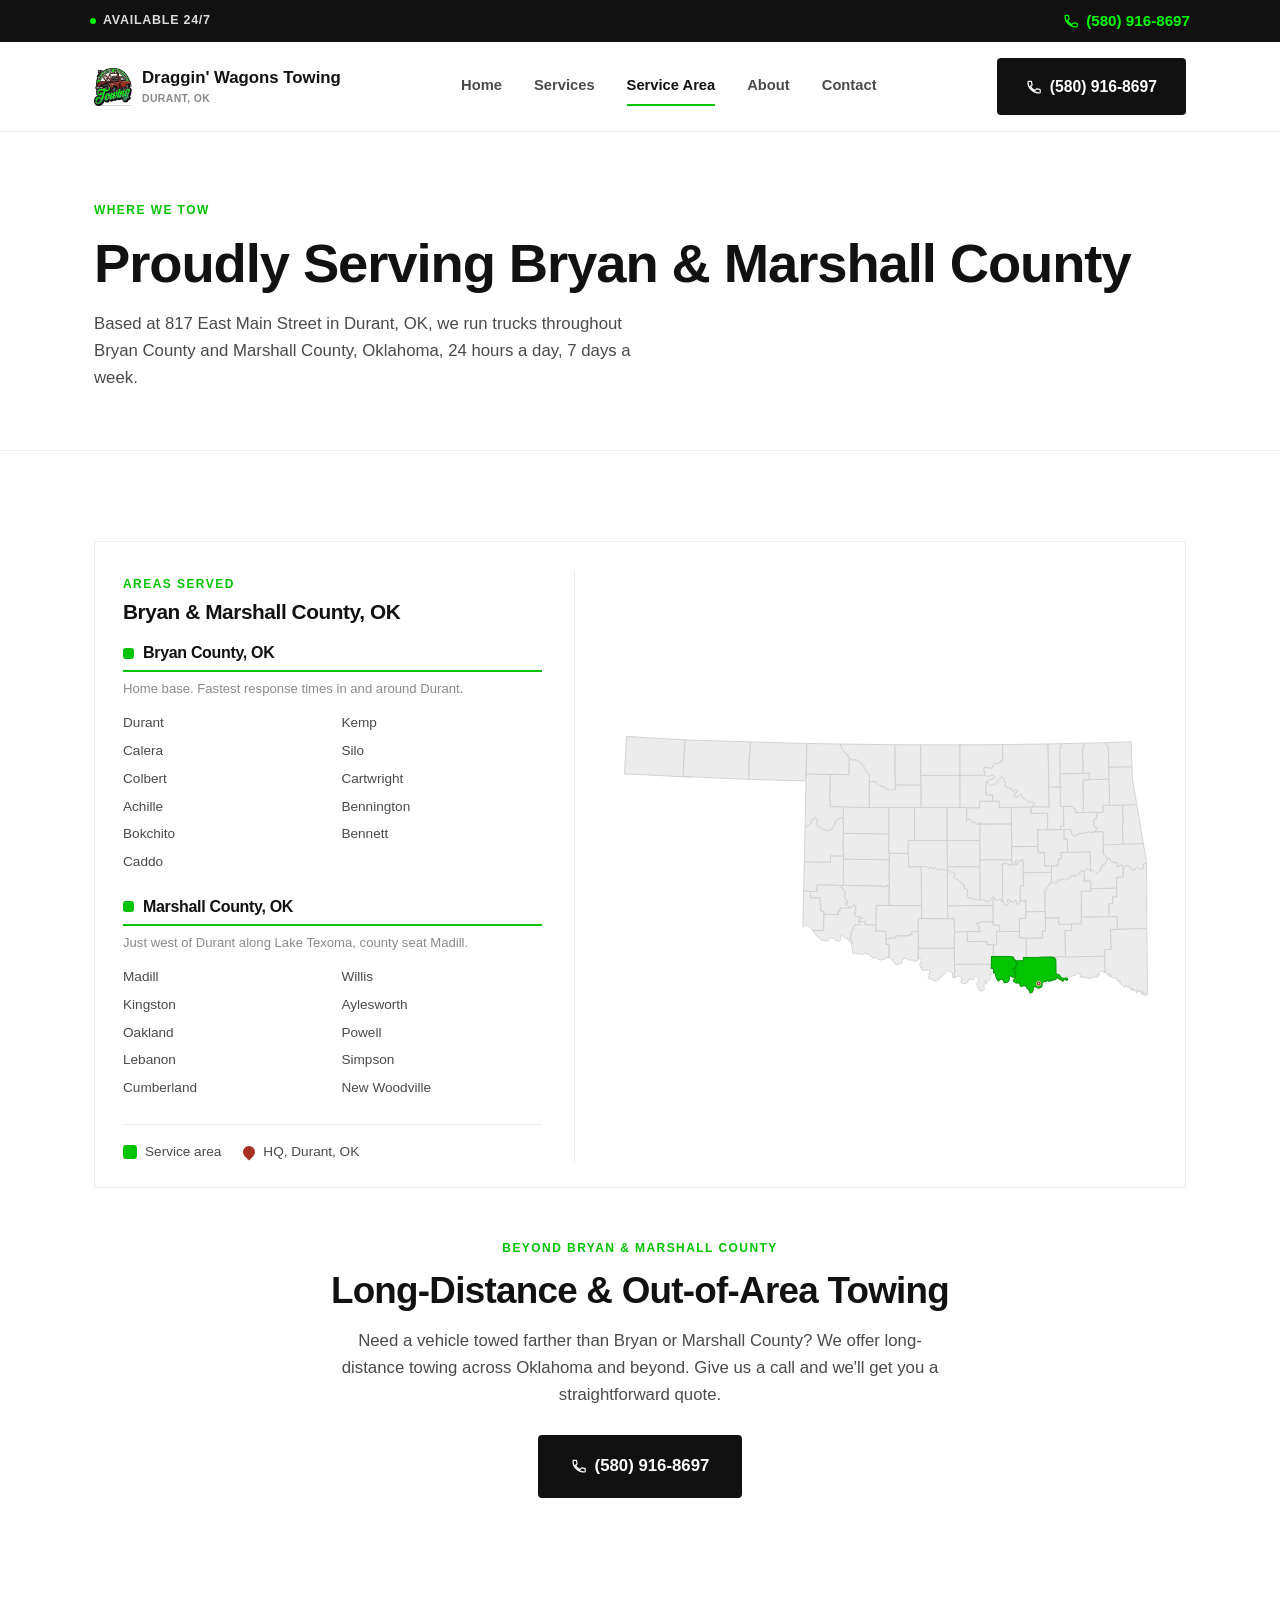
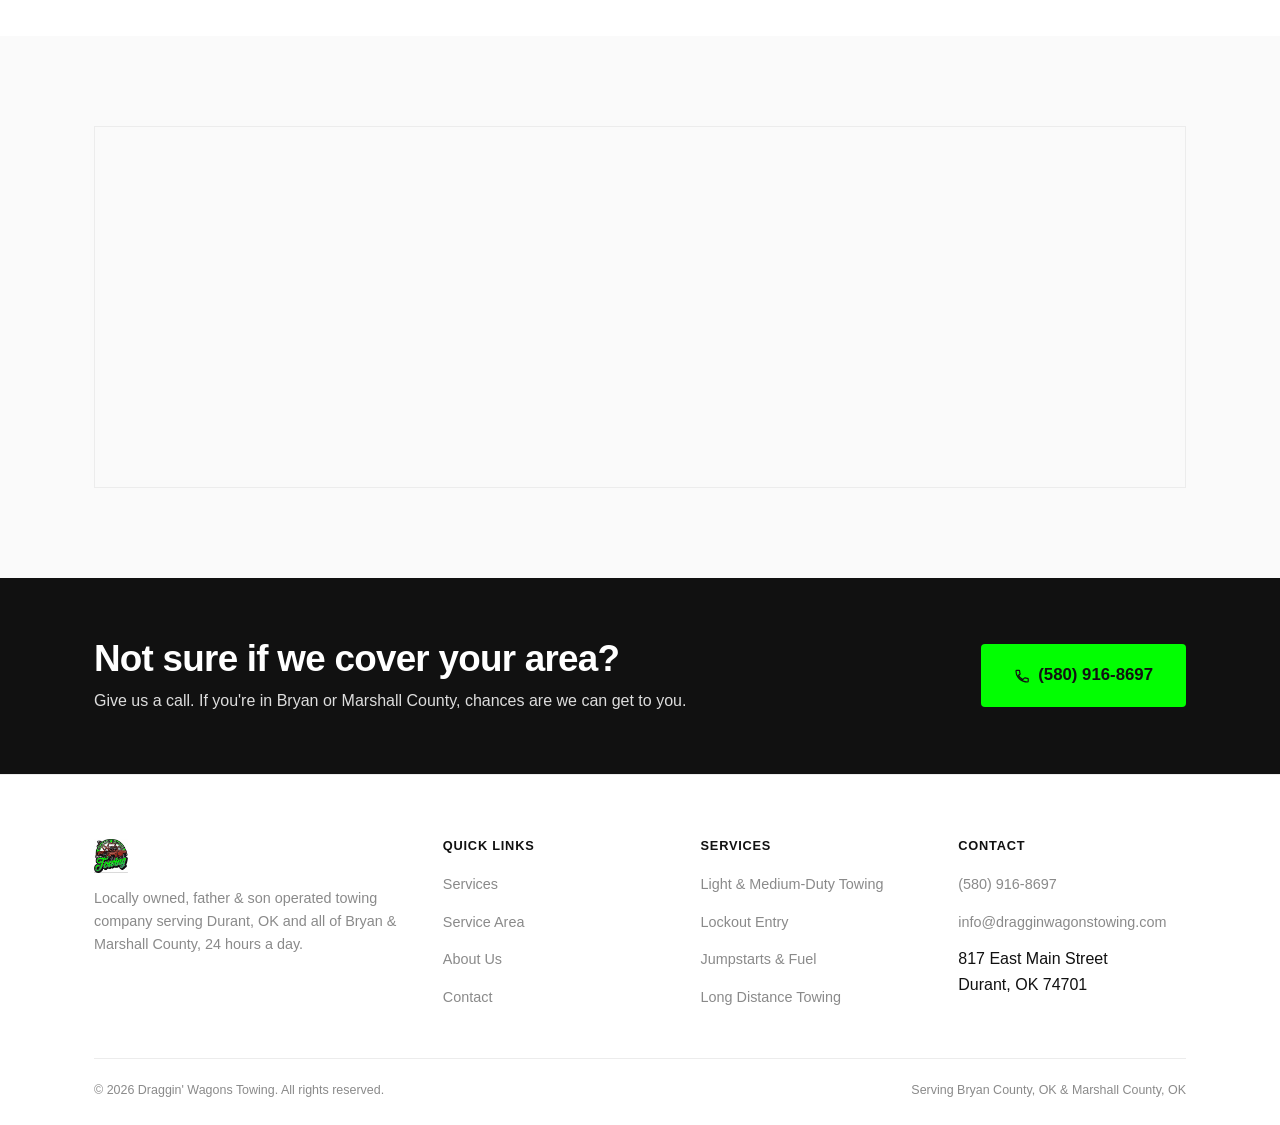
<file: service-area.html>
<!DOCTYPE html>
<html lang="en">
<head>
<meta charset="UTF-8">
<meta name="viewport" content="width=device-width, initial-scale=1.0">
<title>Service Area | Towing in Bryan County &amp; Marshall County, OK</title>
<meta name="description" content="Draggin' Wagons Towing serves Southeastern Oklahoma, including Durant, Calera, Colbert &amp; Bokchito in Bryan County, and Madill, Kingston &amp; Oakland in Marshall County.">
<link rel="canonical" href="https://www.dragginwagonstowing.com/service-area.html">
<link rel="icon" href="images/favicon.jpg" type="image/jpeg">
<link rel="stylesheet" href="css/style.css">
</head>
<body>

<div class="call-bar">
  <div class="call-bar-inner">
    <span class="call-bar-text"><span class="dot"></span><span class="label">Available 24/7</span></span>
    <a href="tel:+15809168697" class="call-bar-btn"><span class="icon"><svg viewBox="0 0 24 24" fill="none" stroke="currentColor" stroke-width="1.8" stroke-linecap="round" stroke-linejoin="round"><path d="M6.6 10.8c1.4 2.8 3.8 5.2 6.6 6.6l2.2-2.2c.3-.3.7-.4 1.1-.3 1.2.4 2.5.6 3.8.6.6 0 1 .4 1 1V20c0 .6-.4 1-1 1C10.5 21 3 13.5 3 4.7c0-.6.4-1 1-1h3.5c.6 0 1 .4 1 1 0 1.3.2 2.6.6 3.8.1.4 0 .8-.3 1.1L6.6 10.8Z"/></svg></span> (580) 916-8697</a>
  </div>
</div>

<header class="site-header">
  <div class="header-inner">
    <a href="index.html" class="brand">
      <img src="images/draggin-wagons-logo.jpg" alt="Draggin' Wagons Towing logo">
      <span class="brand-text">Draggin' Wagons Towing<small>Durant, OK</small></span>
    </a>
    <nav class="main-nav">
      <a href="index.html">Home</a>
      <a href="services.html">Services</a>
      <a href="service-area.html" class="active">Service Area</a>
      <a href="about.html">About</a>
      <a href="contact.html">Contact</a>
    </nav>
    <div class="header-cta">
      <a href="tel:+15809168697" class="btn btn-primary header-call" aria-label="Call (580) 916-8697"><span class="call-text"><span class="icon"><svg viewBox="0 0 24 24" fill="none" stroke="currentColor" stroke-width="1.8" stroke-linecap="round" stroke-linejoin="round"><path d="M6.6 10.8c1.4 2.8 3.8 5.2 6.6 6.6l2.2-2.2c.3-.3.7-.4 1.1-.3 1.2.4 2.5.6 3.8.6.6 0 1 .4 1 1V20c0 .6-.4 1-1 1C10.5 21 3 13.5 3 4.7c0-.6.4-1 1-1h3.5c.6 0 1 .4 1 1 0 1.3.2 2.6.6 3.8.1.4 0 .8-.3 1.1L6.6 10.8Z"/></svg></span></span><span class="call-number"> (580) 916-8697</span></a>
      <button class="nav-toggle" aria-label="Toggle menu" aria-expanded="false"><span class="icon"><svg viewBox="0 0 24 24" fill="none" stroke="currentColor" stroke-width="1.8" stroke-linecap="round"><path d="M4 7h16M4 12h16M4 17h16"/></svg></span></button>
    </div>
  </div>
</header>

<section class="page-header">
  <div class="container">
    <span class="eyebrow">Where We Tow</span>
    <h1>Proudly Serving Bryan &amp; Marshall County</h1>
    <p>Based at 817 East Main Street in Durant, OK, we run trucks throughout Bryan County and Marshall County, Oklahoma, 24 hours a day, 7 days a week.</p>
  </div>
</section>

<section>
  <div class="container">
    <div class="ok-map-card">
      <div class="ok-map-aside">
        <span class="eyebrow">Areas Served</span>
        <h3>Bryan &amp; Marshall County, OK</h3>

        <div class="ok-county-block">
          <h4><span class="dot"></span> Bryan County, OK</h4>
          <p class="county-note">Home base. Fastest response times in and around Durant.</p>
          <ul class="ok-city-list">
            <li>Durant</li>
            <li>Calera</li>
            <li>Colbert</li>
            <li>Achille</li>
            <li>Bokchito</li>
            <li>Caddo</li>
            <li>Kemp</li>
            <li>Silo</li>
            <li>Cartwright</li>
            <li>Bennington</li>
            <li>Bennett</li>
          </ul>
        </div>

        <div class="ok-county-block">
          <h4><span class="dot"></span> Marshall County, OK</h4>
          <p class="county-note">Just west of Durant along Lake Texoma, county seat Madill.</p>
          <ul class="ok-city-list">
            <li>Madill</li>
            <li>Kingston</li>
            <li>Oakland</li>
            <li>Lebanon</li>
            <li>Cumberland</li>
            <li>Willis</li>
            <li>Aylesworth</li>
            <li>Powell</li>
            <li>Simpson</li>
            <li>New Woodville</li>
          </ul>
        </div>

        <div class="ok-map-legend">
          <span><span class="swatch-county"></span> Service area</span>
          <span><span class="swatch-pin"></span> HQ, Durant, OK</span>
        </div>
      </div>
      <div class="ok-map-figure">
        <img src="images/ok-service-area-map.svg" width="1200" height="617" loading="lazy" alt="Map of Oklahoma with Bryan County and Marshall County highlighted in green, showing the Draggin' Wagons Towing service area around Durant, OK">
      </div>
    </div>

    <div class="section-head" style="margin-top:46px;">
      <span class="eyebrow">Beyond Bryan &amp; Marshall County</span>
      <h2>Long-Distance &amp; Out-of-Area Towing</h2>
      <p>Need a vehicle towed farther than Bryan or Marshall County? We offer long-distance towing across Oklahoma and beyond. Give us a call and we'll get you a straightforward quote.</p>
      <a href="tel:+15809168697" class="btn btn-primary btn-lg" style="margin-top:12px;"><span class="icon"><svg viewBox="0 0 24 24" fill="none" stroke="currentColor" stroke-width="1.8" stroke-linecap="round" stroke-linejoin="round"><path d="M6.6 10.8c1.4 2.8 3.8 5.2 6.6 6.6l2.2-2.2c.3-.3.7-.4 1.1-.3 1.2.4 2.5.6 3.8.6.6 0 1 .4 1 1V20c0 .6-.4 1-1 1C10.5 21 3 13.5 3 4.7c0-.6.4-1 1-1h3.5c.6 0 1 .4 1 1 0 1.3.2 2.6.6 3.8.1.4 0 .8-.3 1.1L6.6 10.8Z"/></svg></span> (580) 916-8697</a>
    </div>
  </div>
</section>

<section class="section-alt">
  <div class="container">
    <div class="map-embed">
      <iframe
        src="https://www.google.com/maps?q=817+East+Main+Street,+Durant,+OK+74701&output=embed"
        loading="lazy"
        referrerpolicy="no-referrer-when-downgrade"
        title="Draggin' Wagons Towing location map">
      </iframe>
    </div>
  </div>
</section>

<section class="cta-banner">
  <div class="container cta-banner-inner">
    <div>
      <h2>Not sure if we cover your area?</h2>
      <p>Give us a call. If you're in Bryan or Marshall County, chances are we can get to you.</p>
    </div>
    <a href="tel:+15809168697" class="btn btn-primary btn-lg"><span class="icon"><svg viewBox="0 0 24 24" fill="none" stroke="currentColor" stroke-width="1.8" stroke-linecap="round" stroke-linejoin="round"><path d="M6.6 10.8c1.4 2.8 3.8 5.2 6.6 6.6l2.2-2.2c.3-.3.7-.4 1.1-.3 1.2.4 2.5.6 3.8.6.6 0 1 .4 1 1V20c0 .6-.4 1-1 1C10.5 21 3 13.5 3 4.7c0-.6.4-1 1-1h3.5c.6 0 1 .4 1 1 0 1.3.2 2.6.6 3.8.1.4 0 .8-.3 1.1L6.6 10.8Z"/></svg></span> (580) 916-8697</a>
  </div>
</section>

<footer class="site-footer">
  <div class="container">
    <div class="footer-grid">
      <div>
        <div class="footer-brand">
          <img src="images/draggin-wagons-logo.jpg" alt="Draggin' Wagons Towing logo">
        </div>
        <p>Locally owned, father &amp; son operated towing company serving Durant, OK and all of Bryan &amp; Marshall County, 24 hours a day.</p>
      </div>
      <div>
        <h4>Quick Links</h4>
        <ul>
          <li><a href="services.html">Services</a></li>
          <li><a href="service-area.html">Service Area</a></li>
          <li><a href="about.html">About Us</a></li>
          <li><a href="contact.html">Contact</a></li>
        </ul>
      </div>
      <div>
        <h4>Services</h4>
        <ul>
          <li><a href="services.html#towing">Light &amp; Medium-Duty Towing</a></li>
          <li><a href="services.html#lockout">Lockout Entry</a></li>
          <li><a href="services.html#roadside">Jumpstarts &amp; Fuel</a></li>
          <li><a href="services.html#longdistance">Long Distance Towing</a></li>
        </ul>
      </div>
      <div>
        <h4>Contact</h4>
        <ul>
          <li><a href="tel:+15809168697">(580) 916-8697</a></li>
          <li><a href="mailto:info@dragginwagonstowing.com">info@dragginwagonstowing.com</a></li>
          <li>817 East Main Street<br>Durant, OK 74701</li>
        </ul>
      </div>
    </div>
    <div class="footer-bottom">
      <span>&copy; 2026 Draggin' Wagons Towing. All rights reserved.</span>
      <span>Serving Bryan County, OK &amp; Marshall County, OK</span>
    </div>
  </div>
</footer>

<script src="js/main.js"></script>
</body>
</html>
</file>
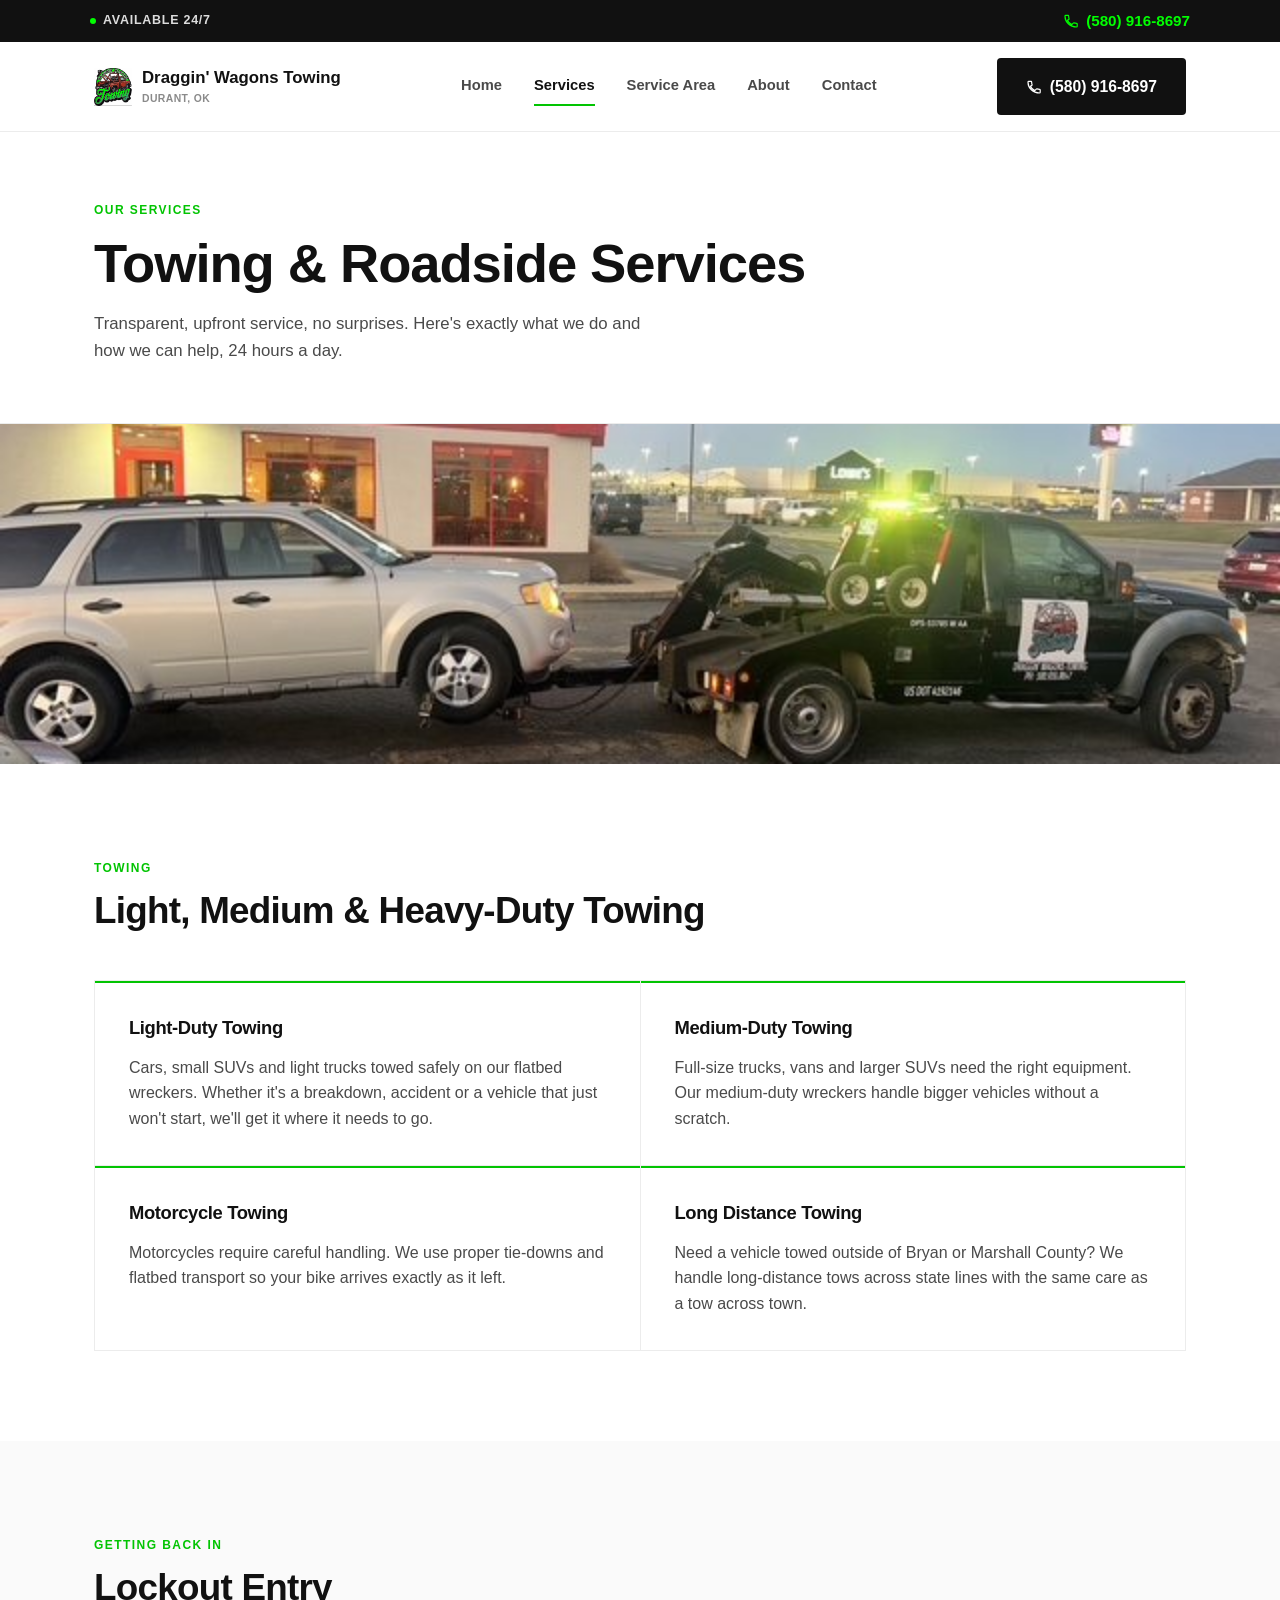
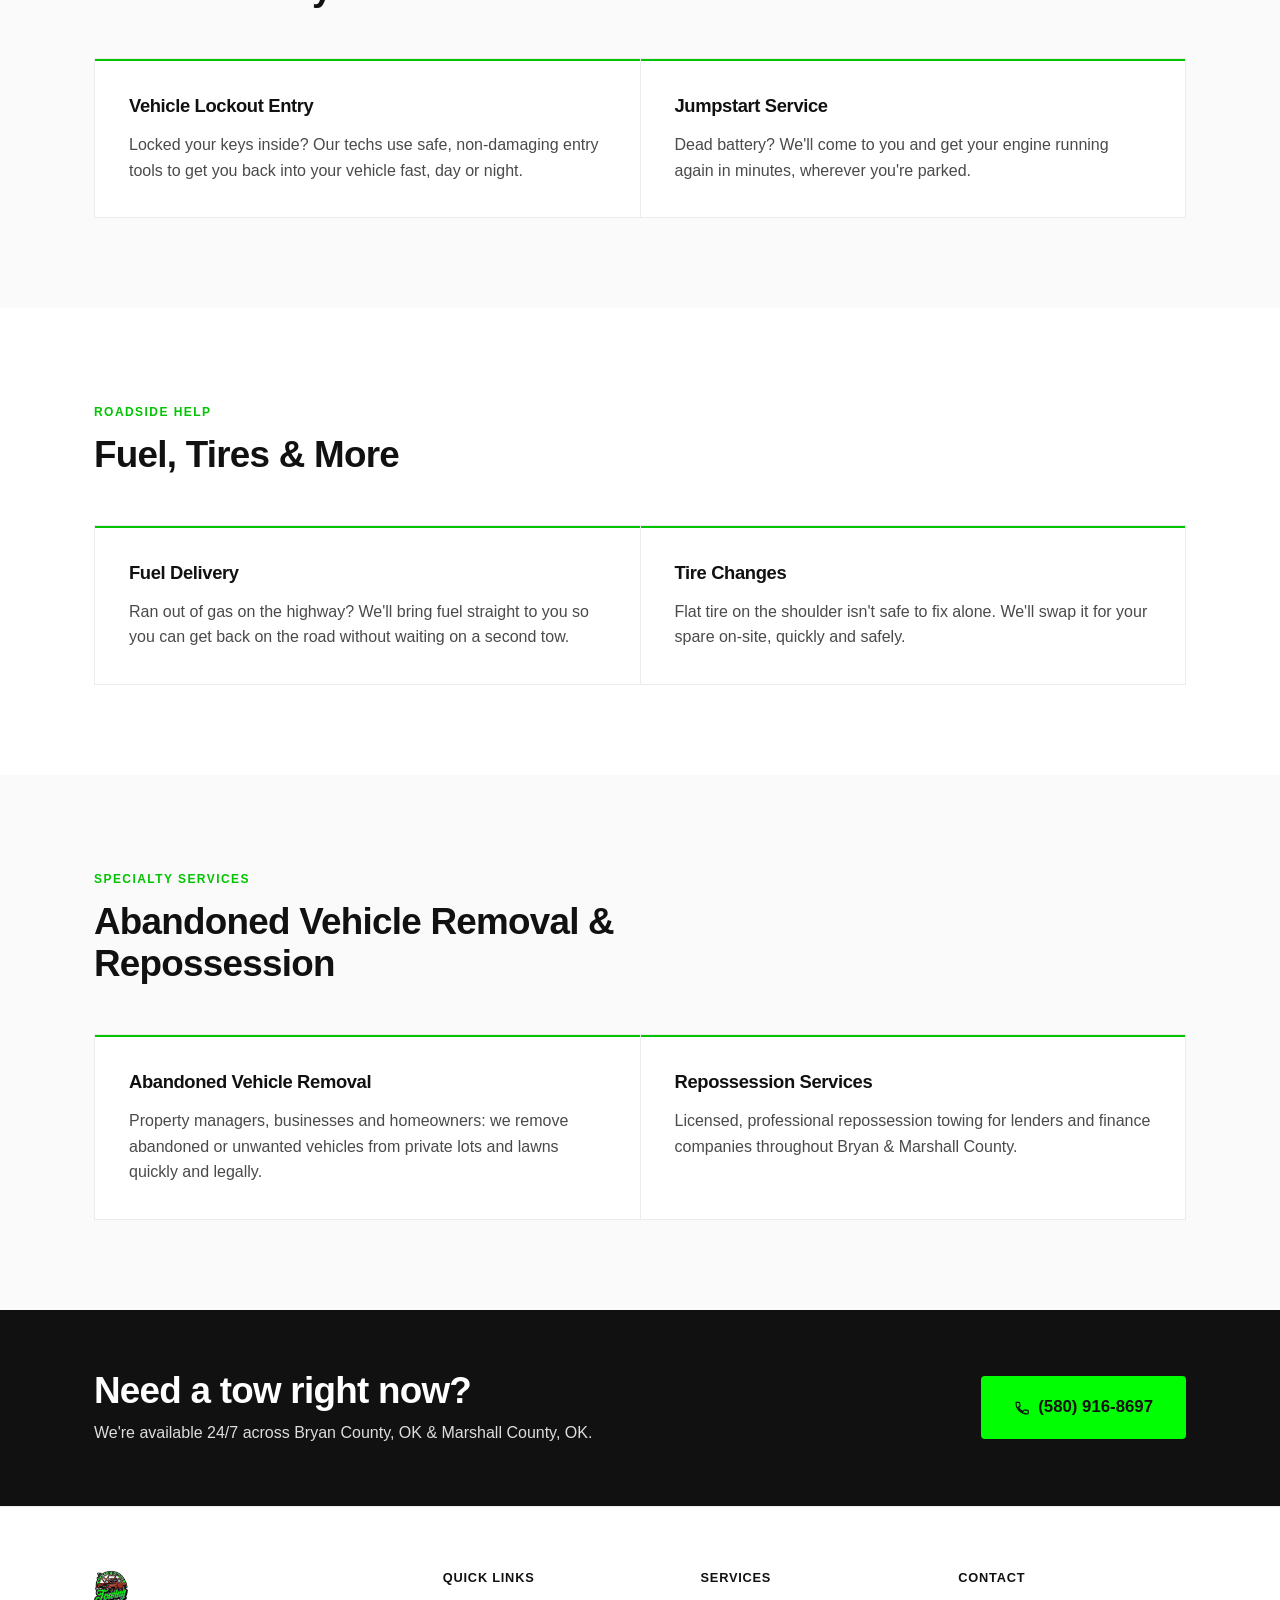
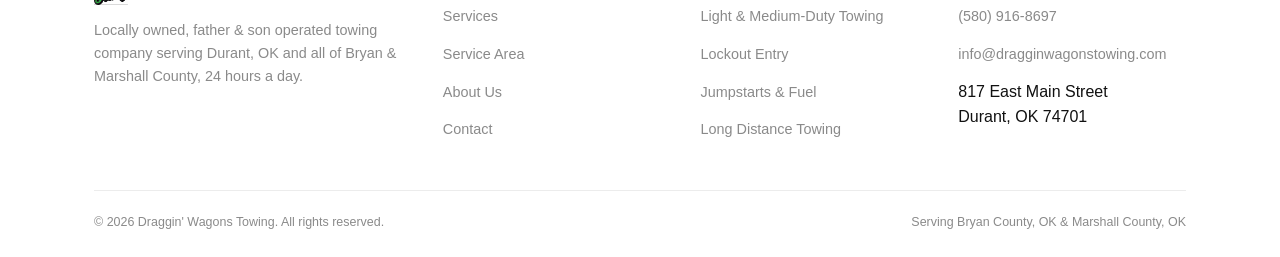
<file: services.html>
<!DOCTYPE html>
<html lang="en">
<head>
<meta charset="UTF-8">
<meta name="viewport" content="width=device-width, initial-scale=1.0">
<title>Towing Services in Durant, OK &amp; SE Oklahoma | Draggin' Wagons Towing</title>
<meta name="description" content="Light, medium &amp; heavy-duty towing, lockout entry, jumpstarts, fuel delivery, tire changes, repossession &amp; long-distance towing across Durant, Bryan &amp; Marshall County, OK. Call (580) 916-8697.">
<link rel="canonical" href="https://www.dragginwagonstowing.com/services.html">
<link rel="icon" href="images/favicon.jpg" type="image/jpeg">
<link rel="stylesheet" href="css/style.css">
</head>
<body>

<div class="call-bar">
  <div class="call-bar-inner">
    <span class="call-bar-text"><span class="dot"></span><span class="label">Available 24/7</span></span>
    <a href="tel:+15809168697" class="call-bar-btn"><span class="icon"><svg viewBox="0 0 24 24" fill="none" stroke="currentColor" stroke-width="1.8" stroke-linecap="round" stroke-linejoin="round"><path d="M6.6 10.8c1.4 2.8 3.8 5.2 6.6 6.6l2.2-2.2c.3-.3.7-.4 1.1-.3 1.2.4 2.5.6 3.8.6.6 0 1 .4 1 1V20c0 .6-.4 1-1 1C10.5 21 3 13.5 3 4.7c0-.6.4-1 1-1h3.5c.6 0 1 .4 1 1 0 1.3.2 2.6.6 3.8.1.4 0 .8-.3 1.1L6.6 10.8Z"/></svg></span> (580) 916-8697</a>
  </div>
</div>

<header class="site-header">
  <div class="header-inner">
    <a href="index.html" class="brand">
      <img src="images/draggin-wagons-logo.jpg" alt="Draggin' Wagons Towing logo">
      <span class="brand-text">Draggin' Wagons Towing<small>Durant, OK</small></span>
    </a>
    <nav class="main-nav">
      <a href="index.html">Home</a>
      <a href="services.html" class="active">Services</a>
      <a href="service-area.html">Service Area</a>
      <a href="about.html">About</a>
      <a href="contact.html">Contact</a>
    </nav>
    <div class="header-cta">
      <a href="tel:+15809168697" class="btn btn-primary header-call" aria-label="Call (580) 916-8697"><span class="call-text"><span class="icon"><svg viewBox="0 0 24 24" fill="none" stroke="currentColor" stroke-width="1.8" stroke-linecap="round" stroke-linejoin="round"><path d="M6.6 10.8c1.4 2.8 3.8 5.2 6.6 6.6l2.2-2.2c.3-.3.7-.4 1.1-.3 1.2.4 2.5.6 3.8.6.6 0 1 .4 1 1V20c0 .6-.4 1-1 1C10.5 21 3 13.5 3 4.7c0-.6.4-1 1-1h3.5c.6 0 1 .4 1 1 0 1.3.2 2.6.6 3.8.1.4 0 .8-.3 1.1L6.6 10.8Z"/></svg></span></span><span class="call-number"> (580) 916-8697</span></a>
      <button class="nav-toggle" aria-label="Toggle menu" aria-expanded="false"><span class="icon"><svg viewBox="0 0 24 24" fill="none" stroke="currentColor" stroke-width="1.8" stroke-linecap="round"><path d="M4 7h16M4 12h16M4 17h16"/></svg></span></button>
    </div>
  </div>
</header>

<section class="page-header">
  <div class="container">
    <span class="eyebrow">Our Services</span>
    <h1>Towing &amp; Roadside Services</h1>
    <p>Transparent, upfront service, no surprises. Here's exactly what we do and how we can help, 24 hours a day.</p>
  </div>
</section>

<div class="photo-band">
  <img src="images/gallery-2.jpg" alt="Draggin' Wagons Towing hooking up a vehicle at night">
</div>

<section id="towing">
  <div class="container">
    <div class="section-head left">
      <span class="eyebrow">Towing</span>
      <h2>Light, Medium &amp; Heavy-Duty Towing</h2>
    </div>
    <div class="service-cards">
      <div class="service-card">
        <h3>Light-Duty Towing</h3>
        <p>Cars, small SUVs and light trucks towed safely on our flatbed wreckers. Whether it's a breakdown, accident or a vehicle that just won't start, we'll get it where it needs to go.</p>
      </div>
      <div class="service-card">
        <h3>Medium-Duty Towing</h3>
        <p>Full-size trucks, vans and larger SUVs need the right equipment. Our medium-duty wreckers handle bigger vehicles without a scratch.</p>
      </div>
      <div class="service-card">
        <h3>Motorcycle Towing</h3>
        <p>Motorcycles require careful handling. We use proper tie-downs and flatbed transport so your bike arrives exactly as it left.</p>
      </div>
      <div class="service-card">
        <h3>Long Distance Towing</h3>
        <p>Need a vehicle towed outside of Bryan or Marshall County? We handle long-distance tows across state lines with the same care as a tow across town.</p>
      </div>
    </div>
  </div>
</section>

<section class="section-alt" id="lockout">
  <div class="container">
    <div class="section-head left">
      <span class="eyebrow">Getting Back In</span>
      <h2>Lockout Entry</h2>
    </div>
    <div class="service-cards">
      <div class="service-card">
        <h3>Vehicle Lockout Entry</h3>
        <p>Locked your keys inside? Our techs use safe, non-damaging entry tools to get you back into your vehicle fast, day or night.</p>
      </div>
      <div class="service-card">
        <h3>Jumpstart Service</h3>
        <p>Dead battery? We'll come to you and get your engine running again in minutes, wherever you're parked.</p>
      </div>
    </div>
  </div>
</section>

<section id="roadside">
  <div class="container">
    <div class="section-head left">
      <span class="eyebrow">Roadside Help</span>
      <h2>Fuel, Tires &amp; More</h2>
    </div>
    <div class="service-cards">
      <div class="service-card">
        <h3>Fuel Delivery</h3>
        <p>Ran out of gas on the highway? We'll bring fuel straight to you so you can get back on the road without waiting on a second tow.</p>
      </div>
      <div class="service-card">
        <h3>Tire Changes</h3>
        <p>Flat tire on the shoulder isn't safe to fix alone. We'll swap it for your spare on-site, quickly and safely.</p>
      </div>
    </div>
  </div>
</section>

<section class="section-alt" id="longdistance">
  <div class="container">
    <div class="section-head left">
      <span class="eyebrow">Specialty Services</span>
      <h2>Abandoned Vehicle Removal &amp; Repossession</h2>
    </div>
    <div class="service-cards">
      <div class="service-card">
        <h3>Abandoned Vehicle Removal</h3>
        <p>Property managers, businesses and homeowners: we remove abandoned or unwanted vehicles from private lots and lawns quickly and legally.</p>
      </div>
      <div class="service-card">
        <h3>Repossession Services</h3>
        <p>Licensed, professional repossession towing for lenders and finance companies throughout Bryan &amp; Marshall County.</p>
      </div>
    </div>
  </div>
</section>

<section class="cta-banner">
  <div class="container cta-banner-inner">
    <div>
      <h2>Need a tow right now?</h2>
      <p>We're available 24/7 across Bryan County, OK &amp; Marshall County, OK.</p>
    </div>
    <a href="tel:+15809168697" class="btn btn-primary btn-lg"><span class="icon"><svg viewBox="0 0 24 24" fill="none" stroke="currentColor" stroke-width="1.8" stroke-linecap="round" stroke-linejoin="round"><path d="M6.6 10.8c1.4 2.8 3.8 5.2 6.6 6.6l2.2-2.2c.3-.3.7-.4 1.1-.3 1.2.4 2.5.6 3.8.6.6 0 1 .4 1 1V20c0 .6-.4 1-1 1C10.5 21 3 13.5 3 4.7c0-.6.4-1 1-1h3.5c.6 0 1 .4 1 1 0 1.3.2 2.6.6 3.8.1.4 0 .8-.3 1.1L6.6 10.8Z"/></svg></span> (580) 916-8697</a>
  </div>
</section>

<footer class="site-footer">
  <div class="container">
    <div class="footer-grid">
      <div>
        <div class="footer-brand">
          <img src="images/draggin-wagons-logo.jpg" alt="Draggin' Wagons Towing logo">
        </div>
        <p>Locally owned, father &amp; son operated towing company serving Durant, OK and all of Bryan &amp; Marshall County, 24 hours a day.</p>
      </div>
      <div>
        <h4>Quick Links</h4>
        <ul>
          <li><a href="services.html">Services</a></li>
          <li><a href="service-area.html">Service Area</a></li>
          <li><a href="about.html">About Us</a></li>
          <li><a href="contact.html">Contact</a></li>
        </ul>
      </div>
      <div>
        <h4>Services</h4>
        <ul>
          <li><a href="services.html#towing">Light &amp; Medium-Duty Towing</a></li>
          <li><a href="services.html#lockout">Lockout Entry</a></li>
          <li><a href="services.html#roadside">Jumpstarts &amp; Fuel</a></li>
          <li><a href="services.html#longdistance">Long Distance Towing</a></li>
        </ul>
      </div>
      <div>
        <h4>Contact</h4>
        <ul>
          <li><a href="tel:+15809168697">(580) 916-8697</a></li>
          <li><a href="mailto:info@dragginwagonstowing.com">info@dragginwagonstowing.com</a></li>
          <li>817 East Main Street<br>Durant, OK 74701</li>
        </ul>
      </div>
    </div>
    <div class="footer-bottom">
      <span>&copy; 2026 Draggin' Wagons Towing. All rights reserved.</span>
      <span>Serving Bryan County, OK &amp; Marshall County, OK</span>
    </div>
  </div>
</footer>

<script src="js/main.js"></script>
</body>
</html>
</file>
<file: css/style.css>
/* ============================================
   Draggin' Wagons Towing - Site Styles
   Minimal. White background. Restrained accent color.
   No scroll animations.
   ============================================ */

:root {
  --green: #02c402;
  --green-bright: #02FE02;
  --black: #111111;
  --white: #ffffff;
  --brown: #A63022;
  --gray-100: #fafafa;
  --gray-200: #ececec;
  --gray-300: #dddddd;
  --gray-500: #8a8a8a;
  --gray-700: #4a4a4a;
  --radius: 4px;
  --max-width: 1140px;
  --font: -apple-system, BlinkMacSystemFont, "Segoe UI", Roboto, Helvetica, Arial, sans-serif;
}

* { box-sizing: border-box; }

body {
  margin: 0;
  font-family: var(--font);
  color: var(--black);
  background: var(--white);
  line-height: 1.6;
  -webkit-font-smoothing: antialiased;
}

img { max-width: 100%; display: block; }
a { color: inherit; text-decoration: none; }

.container {
  max-width: var(--max-width);
  margin: 0 auto;
  padding: 0 24px;
}

h1, h2, h3, h4 {
  font-weight: 800;
  line-height: 1.15;
  margin: 0 0 16px;
  letter-spacing: -0.02em;
}

h1 { font-size: clamp(2.1rem, 5vw, 3.4rem); }
h2 { font-size: clamp(1.6rem, 3.2vw, 2.3rem); }
h3 { font-size: 1.15rem; }

p { margin: 0 0 14px; color: var(--gray-700); }

ul { margin: 0; padding: 0; list-style: none; }

section { padding: 90px 0; }
section.tight { padding: 60px 0; }

.section-alt { background: var(--gray-100); }

.eyebrow {
  display: inline-block;
  color: var(--green);
  font-weight: 700;
  text-transform: uppercase;
  letter-spacing: 0.12em;
  font-size: 0.75rem;
  margin-bottom: 12px;
}

.center { text-align: center; }
.section-head { max-width: 620px; margin: 0 auto 48px; text-align: center; }
.section-head.left { margin: 0 0 48px; text-align: left; }
.section-head p { font-size: 1.05rem; }

/* ---------- Icons ---------- */
.icon {
  display: inline-block;
  width: 1em;
  height: 1em;
  vertical-align: -0.15em;
}

.icon svg { width: 100%; height: 100%; display: block; }

.btn .icon, .call-bar-btn .icon { width: 16px; height: 16px; }
.hero-actions .btn-lg .icon { width: 18px; height: 18px; }
.badge .icon { width: 15px; height: 15px; }
.contact-line .icon { width: 20px; height: 20px; color: var(--brown); }

/* ---------- Buttons ---------- */
.btn {
  display: inline-flex;
  align-items: center;
  justify-content: center;
  gap: 8px;
  padding: 15px 28px;
  border-radius: var(--radius);
  font-weight: 700;
  font-size: 0.98rem;
  border: 1px solid transparent;
  cursor: pointer;
}

.btn-primary { background: var(--black); color: var(--white); }
.btn-primary:hover { background: var(--green); color: var(--black); }

.btn-outline {
  background: transparent;
  color: var(--black);
  border-color: var(--gray-300);
}
.btn-outline:hover { border-color: var(--black); }

.btn-block { width: 100%; }
.btn-lg { padding: 17px 32px; font-size: 1.05rem; }

/* ============================================
   Sticky mobile call bar (thin, minimal)
   ============================================ */
.call-bar {
  background: var(--black);
  color: var(--white);
  position: sticky;
  top: 0;
  z-index: 200;
}

.call-bar-inner {
  max-width: var(--max-width);
  margin: 0 auto;
  display: flex;
  align-items: center;
  justify-content: space-between;
  gap: 10px;
  padding: 9px 20px;
}

.call-bar-text {
  font-weight: 600;
  font-size: 0.78rem;
  text-transform: uppercase;
  letter-spacing: 0.06em;
  color: var(--gray-300);
  display: flex;
  align-items: center;
  gap: 7px;
}

.call-bar-text .dot {
  width: 6px;
  height: 6px;
  border-radius: 50%;
  background: var(--green-bright);
  display: inline-block;
}

.call-bar-btn {
  color: var(--green-bright);
  font-weight: 800;
  font-size: 0.95rem;
  display: flex;
  align-items: center;
  gap: 7px;
  white-space: nowrap;
}

/* ---------- Header ---------- */
header.site-header {
  background: var(--white);
  position: sticky;
  top: 38px;
  z-index: 190;
  border-bottom: 1px solid var(--gray-200);
}

.header-inner {
  max-width: var(--max-width);
  margin: 0 auto;
  padding: 16px 24px;
  display: flex;
  align-items: center;
  justify-content: space-between;
  gap: 16px;
}

.brand {
  display: flex;
  align-items: center;
  gap: 10px;
  color: var(--black);
  font-weight: 800;
  font-size: 1.05rem;
}

.brand img { height: 38px; width: auto; }

.brand-text { line-height: 1.25; }
.brand-text small {
  display: block;
  margin-top: 3px;
  font-weight: 600;
  font-size: 0.65rem;
  color: var(--gray-500);
  letter-spacing: 0.04em;
  text-transform: uppercase;
}

nav.main-nav { display: flex; align-items: center; gap: 32px; }

nav.main-nav a {
  color: var(--gray-700);
  font-weight: 600;
  font-size: 0.92rem;
  padding: 6px 0;
  border-bottom: 2px solid transparent;
}

nav.main-nav a:hover,
nav.main-nav a.active {
  color: var(--black);
  border-color: var(--green);
}

.header-cta { display: flex; align-items: center; gap: 14px; }

.nav-toggle {
  display: none;
  background: none;
  border: 1px solid var(--gray-300);
  color: var(--black);
  border-radius: var(--radius);
  padding: 8px 10px;
  font-size: 1.05rem;
  cursor: pointer;
}

/* ---------- Hero ---------- */
.hero { padding: 38px 0 50px; }

.hero-grid {
  display: grid;
  grid-template-columns: 1.05fr 0.95fr;
  gap: 56px;
  align-items: center;
}

.hero h1 span { color: var(--green); }

.hero-sub { font-size: 1.12rem; max-width: 46ch; }

.hero-actions {
  display: flex;
  flex-wrap: wrap;
  gap: 14px;
  margin-top: 26px;
}

.hero-badges {
  display: flex;
  flex-wrap: wrap;
  gap: 24px;
  margin-top: 24px;
  padding-top: 20px;
  border-top: 1px solid var(--gray-200);
}

.badge {
  font-size: 0.85rem;
  font-weight: 600;
  color: var(--gray-700);
  display: flex;
  align-items: center;
  gap: 6px;
}

.badge .g { color: #f5a623; letter-spacing: 1px; }

.hero-media {
  border-radius: var(--radius);
  overflow: hidden;
  border: 1px solid var(--gray-200);
  aspect-ratio: 4 / 3;
}

.hero-media img { width: 100%; height: 100%; object-fit: cover; object-position: center; }

/* ---------- Rating strip ---------- */
.rating-strip {
  border-top: 1px solid var(--gray-200);
  border-bottom: 1px solid var(--gray-200);
  padding: 22px 0;
}

.rating-strip-inner {
  display: flex;
  flex-wrap: wrap;
  align-items: center;
  justify-content: center;
  gap: 18px;
  text-align: center;
}

.rating-score { display: flex; align-items: center; gap: 10px; font-weight: 800; }
.rating-score .num { font-size: 1.3rem; }
.stars { color: #f5a623; letter-spacing: 2px; font-size: 1rem; }
.rating-strip small { color: var(--gray-500); }
.rating-strip a { color: var(--black); font-weight: 700; border-bottom: 1px solid var(--green); }

/* ---------- Quick service list (home) ---------- */
.quick-services {
  display: grid;
  grid-template-columns: repeat(5, 1fr);
  gap: 1px;
  background: var(--gray-200);
  border: 1px solid var(--gray-200);
}

.quick-service {
  background: var(--white);
  padding: 28px 16px 26px;
  text-align: center;
  border-top: 2px solid var(--green);
}

.quick-service .label {
  font-weight: 700;
  font-size: 0.9rem;
  line-height: 1.3;
  color: var(--black);
}

.quick-service .label small {
  display: block;
  color: var(--gray-500);
  font-weight: 600;
  text-transform: uppercase;
  font-size: 0.7rem;
  margin-top: 2px;
}

/* ---------- Service cards (services page) ---------- */
.service-cards {
  display: grid;
  grid-template-columns: repeat(2, 1fr);
  gap: 1px;
  background: var(--gray-200);
  border: 1px solid var(--gray-200);
}

.service-card { background: var(--white); padding: 34px; border-top: 2px solid var(--green); }
.service-card h3 { color: var(--black); }
.service-card p { margin-bottom: 0; }

/* ---------- Oklahoma service area map ---------- */
.ok-map-card {
  background: var(--white);
  border: 1px solid var(--gray-200);
  padding: 28px 28px 24px;
  margin-bottom: 40px;
  display: grid;
  grid-template-columns: 1fr 1.2fr;
  gap: 40px;
  align-items: center;
}

.ok-map-figure { width: 100%; }

.ok-map-figure svg,
.ok-map-figure img {
  width: 100%;
  height: auto;
  display: block;
}

.ok-map-figure .ok-counties path {
  transition: fill 0.15s ease;
}

.ok-map-aside {
  border-right: 1px solid var(--gray-200);
  padding-right: 32px;
}

.ok-map-aside .eyebrow { margin-bottom: 6px; }

.ok-map-aside h3 {
  font-size: 1.3rem;
  margin-bottom: 20px;
}

.ok-county-block { margin-bottom: 22px; }
.ok-county-block:last-of-type { margin-bottom: 20px; }

.ok-county-block h4 {
  display: flex;
  align-items: center;
  gap: 9px;
  font-size: 1rem;
  color: var(--black);
  padding-bottom: 8px;
  margin-bottom: 10px;
  border-bottom: 2px solid var(--green);
}

.ok-county-block .dot {
  width: 11px;
  height: 11px;
  border-radius: 3px;
  background: var(--green);
  flex-shrink: 0;
}

.ok-county-block .county-note {
  font-size: 0.82rem;
  color: var(--gray-500);
  margin: -4px 0 10px;
}

.ok-city-list {
  list-style: none;
  margin: 0;
  padding: 0;
  columns: 2;
  column-gap: 18px;
  font-size: 0.85rem;
  color: var(--gray-700);
}

.ok-city-list li {
  padding: 3px 0;
  break-inside: avoid;
}

.ok-map-legend {
  display: flex;
  flex-wrap: wrap;
  gap: 22px;
  margin-top: 16px;
  padding-top: 16px;
  border-top: 1px solid var(--gray-200);
  font-size: 0.85rem;
  color: var(--gray-700);
}

.ok-map-legend span { display: inline-flex; align-items: center; gap: 8px; }

.ok-map-legend .swatch-county {
  width: 14px;
  height: 14px;
  border-radius: 3px;
  background: var(--green);
  display: inline-block;
}

.ok-map-legend .swatch-pin {
  width: 12px;
  height: 12px;
  border-radius: 50% 50% 50% 0;
  background: var(--brown);
  transform: rotate(-45deg);
  display: inline-block;
}

@media (max-width: 760px) {
  .ok-map-card { grid-template-columns: 1fr; padding: 20px; }
  .ok-map-aside { border-right: 0; padding-right: 0; border-top: 1px solid var(--gray-200); padding-top: 24px; margin-top: 24px; }
  .ok-map-figure { order: -1; }
  .ok-city-list { columns: 2; }
}

/* ---------- Gallery ---------- */
.gallery-grid {
  display: grid;
  grid-template-columns: repeat(3, 1fr);
  gap: 1px;
  background: var(--gray-200);
  border: 1px solid var(--gray-200);
}

.gallery-item { background: var(--white); overflow: hidden; aspect-ratio: 4 / 3; }
.gallery-item img { width: 100%; height: 100%; object-fit: cover; }

/* ---------- Reviews ---------- */
.review-grid {
  display: grid;
  grid-template-columns: repeat(3, 1fr);
  gap: 1px;
  background: var(--gray-200);
  border: 1px solid var(--gray-200);
}

.review-card { background: var(--white); padding: 30px; }
.review-card .stars { display: block; margin-bottom: 14px; }
.review-card p { color: var(--gray-700); }
.review-card .who { font-weight: 700; margin-top: 14px; color: var(--black); }
.review-card .who small { display: block; font-weight: 500; color: var(--gray-500); }

/* ---------- CTA banner ---------- */
.cta-banner { background: var(--black); padding: 60px 0; }

.cta-banner-inner {
  display: flex;
  align-items: center;
  justify-content: space-between;
  flex-wrap: wrap;
  gap: 24px;
}

.cta-banner h2 { margin: 0; color: var(--white); }
.cta-banner p { margin: 8px 0 0; color: var(--gray-300); }
.cta-banner .btn-primary { background: var(--green-bright); color: var(--black); }
.cta-banner .btn-primary:hover { background: var(--white); }

/* ---------- About / team ---------- */
.team-grid {
  display: grid;
  grid-template-columns: 1fr 1fr;
  gap: 1px;
  background: var(--gray-200);
  border: 1px solid var(--gray-200);
}

.team-photo {
  display: grid;
  grid-template-columns: repeat(3, 1fr);
  gap: 4px;
  margin-bottom: 40px;
}

.team-photo img { width: 100%; height: 100%; aspect-ratio: 3 / 4; object-fit: cover; display: block; border: 1px solid var(--gray-200); }

@media (max-width: 600px) {
  .team-photo { gap: 2px; }
  .team-photo img { aspect-ratio: 3 / 5; }
}

.team-card { background: var(--white); }
.team-card .info { border-top: 2px solid var(--green); }

.headshot-placeholder {
  aspect-ratio: 4 / 3;
  background: var(--gray-100);
  display: flex;
  align-items: center;
  justify-content: center;
  color: var(--gray-500);
  font-weight: 600;
  font-size: 0.85rem;
  text-align: center;
  border-bottom: 1px solid var(--gray-200);
}

.team-card .info { padding: 26px 30px; }
.team-card .role {
  color: var(--green);
  font-weight: 700;
  text-transform: uppercase;
  font-size: 0.75rem;
  letter-spacing: 0.08em;
  margin-bottom: 8px;
}

.values-grid {
  display: grid;
  grid-template-columns: repeat(4, 1fr);
  gap: 40px;
  margin-top: 10px;
}

@media (max-width: 900px) {
  .values-grid { grid-template-columns: repeat(2, 1fr); gap: 32px; }
}

.value-card { text-align: center; }
.value-card h3::before {
  content: "";
  display: block;
  width: 32px;
  height: 2px;
  background: var(--green);
  margin: 0 auto 16px;
}

/* ---------- Contact ---------- */
.contact-grid { display: grid; grid-template-columns: 1fr 1fr; gap: 50px; }

.contact-card {
  background: var(--white);
  border: 1px solid var(--gray-200);
  padding: 32px;
}

.contact-line {
  display: flex;
  align-items: flex-start;
  gap: 16px;
  padding: 16px 0;
  border-bottom: 1px solid var(--gray-200);
}

.contact-line:last-child { border-bottom: none; }
.contact-line .icon { flex-shrink: 0; margin-top: 2px; }
.contact-line strong { display: block; color: var(--black); }

.map-embed {
  border: 1px solid var(--gray-200);
  overflow: hidden;
}

.map-embed iframe {
  width: 100%;
  height: 100%;
  min-height: 360px;
  border: 0;
  display: block;
  filter: grayscale(15%);
}

.hours-table { width: 100%; border-collapse: collapse; }
.hours-table td { padding: 10px 0; border-bottom: 1px solid var(--gray-200); color: var(--gray-700); }
.hours-table td:last-child { text-align: right; font-weight: 700; color: var(--black); }

/* ---------- Footer ---------- */
footer.site-footer {
  background: var(--white);
  color: var(--black);
  padding: 64px 0 24px;
  border-top: 1px solid var(--gray-200);
}

.footer-grid {
  display: grid;
  grid-template-columns: 1.4fr 1fr 1fr 1fr;
  gap: 30px;
  padding-bottom: 36px;
}

.footer-grid h4 {
  color: var(--black);
  font-size: 0.8rem;
  text-transform: uppercase;
  letter-spacing: 0.06em;
  margin-bottom: 18px;
}

.footer-grid a, .footer-grid p { color: var(--gray-500); font-size: 0.9rem; }
.footer-grid ul li { margin-bottom: 12px; }
.footer-grid ul li a:hover { color: var(--black); }

.footer-brand { display: flex; align-items: center; gap: 10px; margin-bottom: 14px; }
.footer-brand img { height: 34px; }

.footer-bottom {
  padding-top: 22px;
  border-top: 1px solid var(--gray-200);
  display: flex;
  justify-content: space-between;
  flex-wrap: wrap;
  gap: 10px;
  font-size: 0.78rem;
  color: var(--gray-500);
}

/* ---------- Page header (interior pages) ---------- */
.page-header { padding: 64px 0 44px; border-bottom: 1px solid var(--gray-200); }
.page-header p { max-width: 60ch; font-size: 1.05rem; }

.photo-band { width: 100%; max-height: 340px; overflow: hidden; }
.photo-band img { width: 100%; height: 340px; object-fit: cover; }

@media (max-width: 700px) {
  .photo-band, .photo-band img { height: 200px; max-height: 200px; }
}

/* ---------- Utilities ---------- */
.mt-0 { margin-top: 0; }
.text-brown { color: var(--brown); }
.text-green { color: var(--green); }

/* ============================================
   RESPONSIVE
   ============================================ */
@media (max-width: 900px) {
  nav.main-nav { display: none; }
  .nav-toggle { display: inline-flex; align-items: center; }

  nav.main-nav.open {
    display: flex;
    flex-direction: column;
    position: absolute;
    top: 100%;
    left: 0;
    right: 0;
    background: var(--white);
    padding: 10px 24px 22px;
    gap: 4px;
    border-bottom: 1px solid var(--gray-200);
  }

  .hero { padding: 40px 0 50px; }
  .hero-grid { grid-template-columns: 1fr; gap: 32px; }
  .hero-media { order: -1; aspect-ratio: 16 / 10; }

  .quick-services { grid-template-columns: repeat(2, 1fr); }
  .service-cards { grid-template-columns: 1fr; }
  .review-grid { grid-template-columns: 1fr; }
  .gallery-grid { grid-template-columns: 1fr; }
  .team-grid { grid-template-columns: 1fr; }
  .values-grid { grid-template-columns: 1fr; gap: 30px; }
  .contact-grid { grid-template-columns: 1fr; }
  .footer-grid { grid-template-columns: 1fr 1fr; }

  section { padding: 56px 0; }

  .cta-banner-inner { text-align: center; justify-content: center; }
  .header-cta .call-number { display: none; }
  .header-call {
    padding: 0;
    width: 44px;
    height: 44px;
    flex-shrink: 0;
  }
  .header-call .call-text { display: inline-flex; }
  .header-call .icon { width: 19px; height: 19px; }
}

@media (max-width: 520px) {
  .quick-services { grid-template-columns: repeat(2, 1fr); }
  .footer-grid { grid-template-columns: 1fr; }
}
</file>
